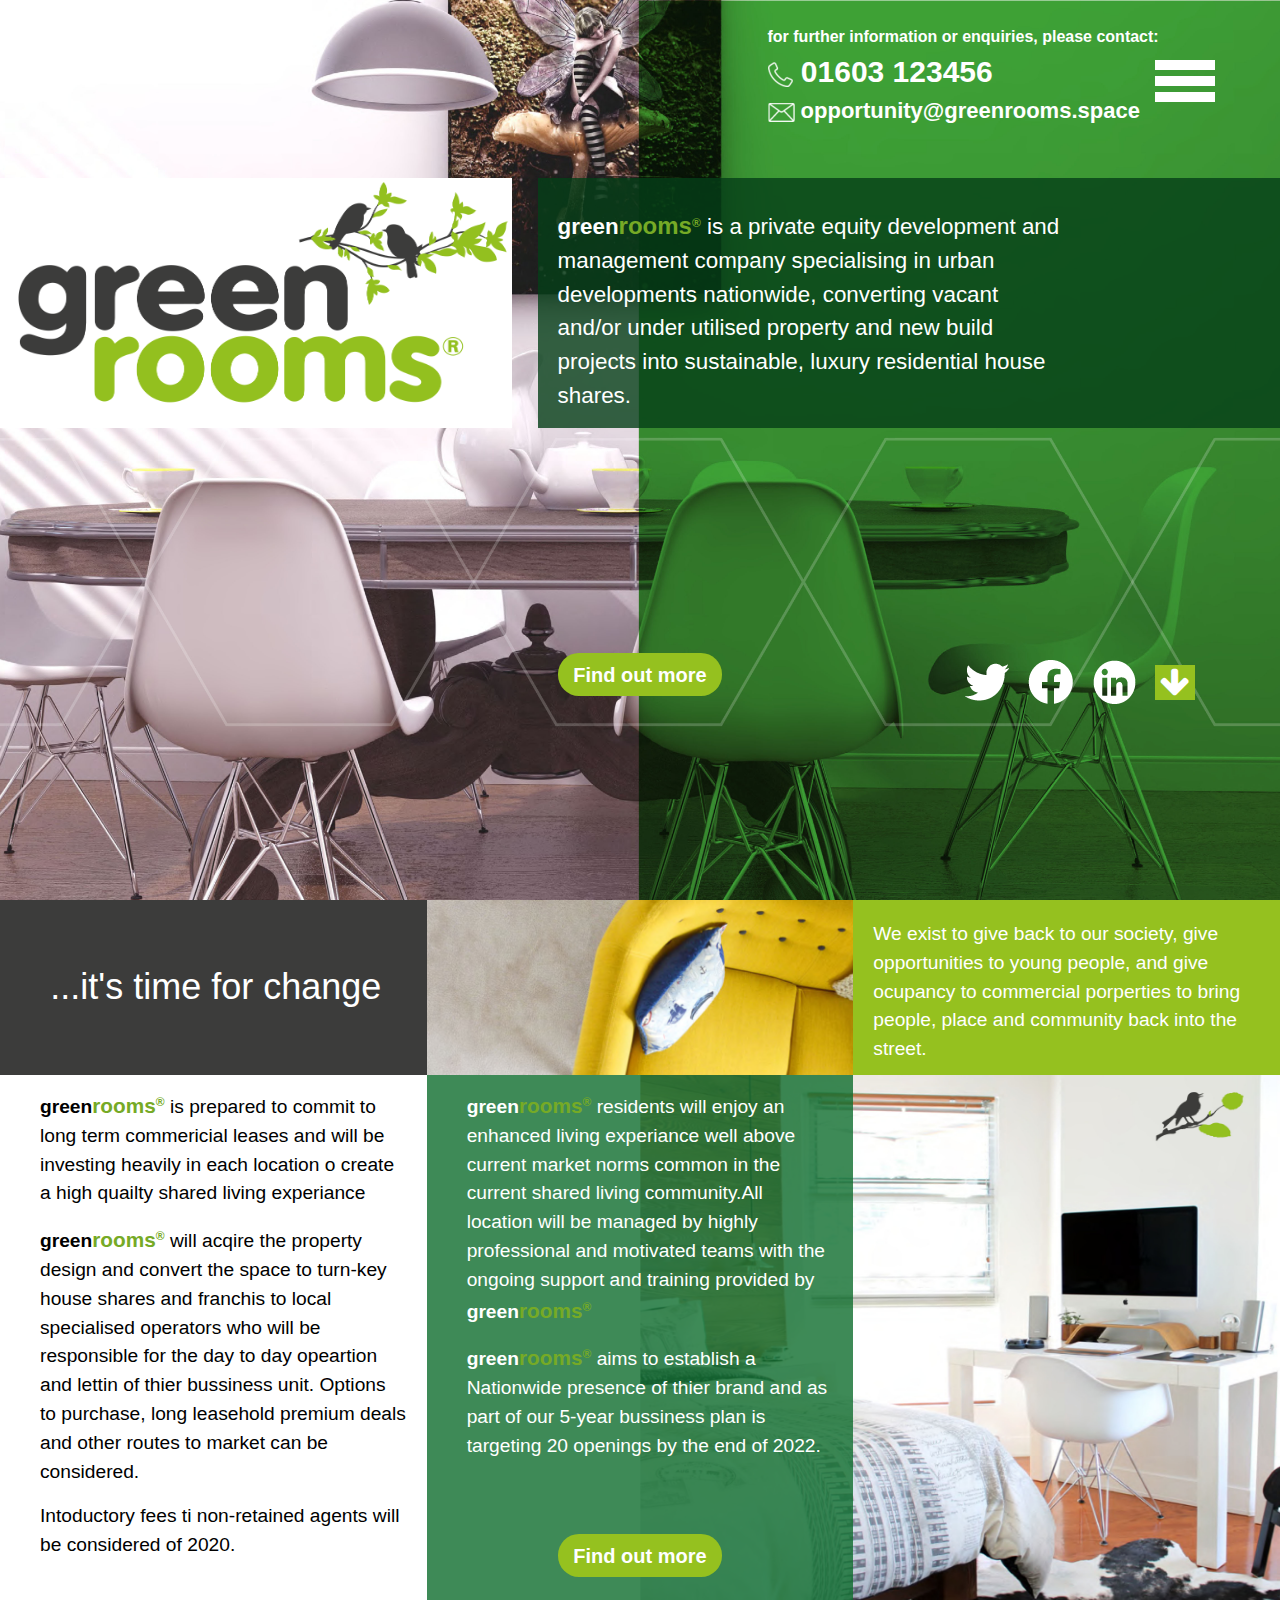
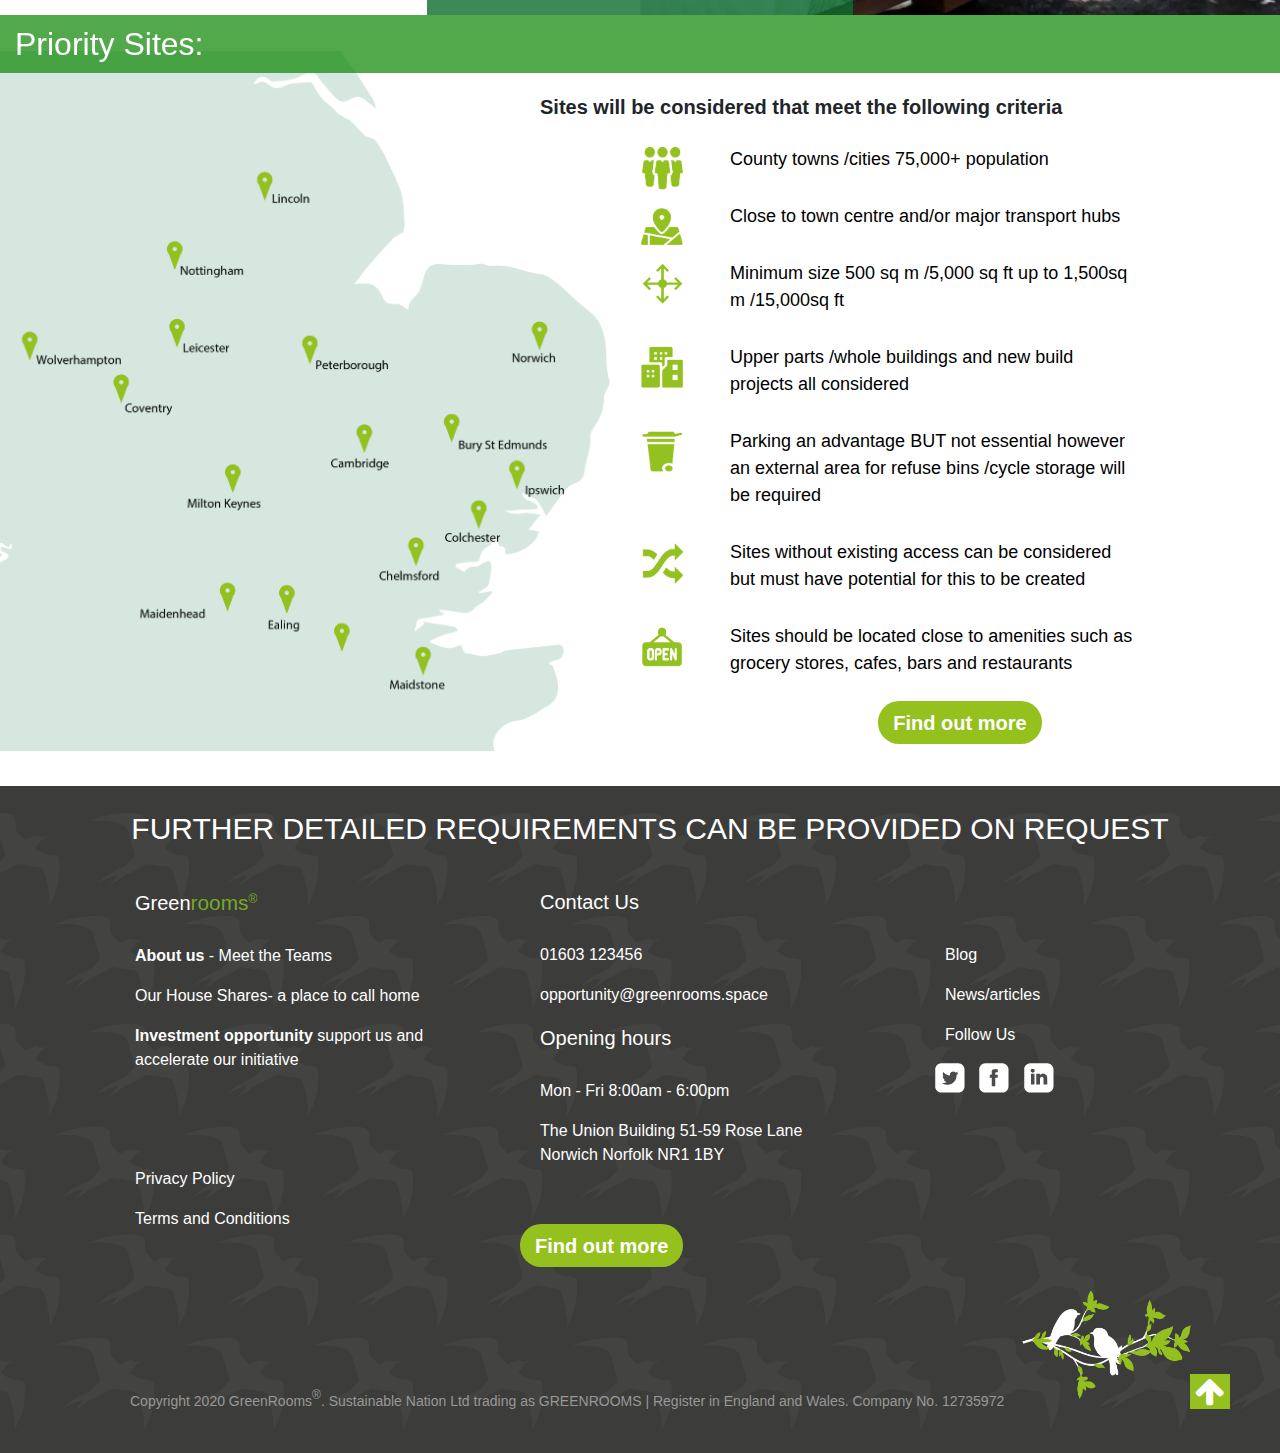
<file: index.html>
<!DOCTYPE html>
<html lang="en">

<head>
    <meta charset="UTF-8">
    <meta name="viewport" content="width=device-width, initial-scale=1.0">
    <meta http-equiv="X-UA-Compatible" content="ie=edge">
    <title>Green Rooms - Index</title>
    <link rel="stylesheet" href="./css/bootstrap.min.css">
    <link rel="stylesheet" href="https://cdnjs.cloudflare.com/ajax/libs/font-awesome/4.7.0/css/font-awesome.min.css">
    <link rel="stylesheet" href="./css/style.css">
</head>

<body>



    <div id="main">


        <div class="nav">
            <div class="nav__content">
                <ul class="nav__list">
                    <li class="nav__list-item"><a href="home.html">Home</a></li>
                    <li class="nav__list-item"><a href="about.html">About</a></li>
                    <li class="nav__list-item"><a href="#">Rooms</a></li>
                    <li class="nav__list-item"><a href="#">Investment opportunity</a></li>
                    <li class="nav__list-item"><a href="blog.html">Blog</a></li>
                    <li class="nav__list-item"><a href="contact.html">Contact</a></li>
                </ul>
            </div>
        </div>
        <div class="container">
            <div class="header">

                <div class="custom-row">
                    <div class="menu-icon">
                        <!-- <span class="menu-icon__line menu-icon__line-left"></span> -->
                        <span class="menu-icon__line"></span>
                        <span class="menu-icon__line"></span>
                        <span class="menu-icon__line"></span>
                        <!-- <span class="menu-icon__line menu-icon__line-right"></span> -->
                    </div>
                    <div class="col-xl-7 col-lg-6 col-md-5 col-sm-2"></div>
                    <div class="col-xl-5 col-lg-6 col-md-7 col-sm-10">
                        <p class="further-information">for further information or enquiries, please contact:</p>
                        <p class="phone-no"><img src="images/reciver.png" alt=""> 01603 123456</p>
                        <p class="email-address"><a href="contact.html"><img src="images/latter.png" alt="">
                                opportunity@greenrooms.space</a></p>
                    </div>
                </div>
            </div>
        </div>
        <div class="main-sec">
            <div class="custom-row-two">
                <div class="left-40">
                    <div class="logo-img">
                        <img src="images/logo.png" alt="">
                    </div>
                </div>
                <div class="right-60">
                    <div class="green-rooms-detail">
                        <p>
                            <b><span class="green">green</span><span class="rooms">rooms<span class="register-icon">®</span></b> is a private
                            equity development and management
                            company specialising in urban
                            developments
                            nationwide, converting vacant and/or under utilised property and new build projects into
                            sustainable,
                            luxury residential house shares.
                        </p>
                    </div>
                </div>
            </div>
        </div>
        <div class="container">
            <div class="bottom">
                <div class="row">
                    <div class="col-lg-4 col-md-12"></div>
                    <div class="col-lg-4 col-md-12">
                        <div class="text-center">
                            <a href="#" class="f-o-m">Find out more</a>
                        </div>
                    </div>
                    <div class="col-lg-4 col-md-12">
                        <div class="text-right-custom">
                            <div class="social-links">
                                <a href="#" class="sl-twitter">
                                    <img src="images/twitter.png" alt="">
                                </a>
                                <a href="#" class="sl-facebook">
                                    <img src="images/facebook.png" alt="">
                                </a>
                                <a href="#" class="fl-linkedin">
                                    <img src="images/linkedin.png" alt="">
                                </a>
                                <a href="#sec-main" class="arrow-down"><i class="fa fa-arrow-down fa-2x"
                                        style="color: white;"></i></a>
                            </div>
                        </div>
                    </div>
                </div>
            </div>
        </div>
    </div>
    <div id="sec-main">
        <div class="custom-row">
            <div class="col-sm-4">
                <div class="t-f-c text-center">
                    <p>...it's time for change</p>
                </div>
            </div>
            <div class="col-sm-4">
                <div class="sec-main-img">
                    <img src="images/sec-main.jpg" alt="">
                </div>
            </div>
            <div class="col-sm-4">
                <div class="sec-main-text">
                    <p class="we-exist">
                        We exist to give back to our society, give opportunities to young people, and give ocupancy to
                        commercial porperties to bring people, place and community back into the street.
                    </p>
                </div>
            </div>
        </div>
    </div>
    <div id="third-main">
        <div class="custom-row tm-ml">
            <div class="col-sm-4">
                <div class="third-sec-first">
                    <p class="tsf-text">
                        <b>green<span class="rooms">rooms<span class="register-icon">®</span></span></b></b> is prepared
                        to commit to long term commericial
                        leases and will be investing heavily in each location o create a high quailty shared living
                        experiance
                    </p>
                    <p class="tsf-text">
                        <b>green<span class="rooms">rooms<span class="register-icon">®</span></span></b> will acqire the
                        property design and convert the
                        space to turn-key house shares and franchis to local specialised operators who will be
                        responsible for the day to day opeartion and lettin of thier bussiness unit. Options to
                        purchase, long leasehold premium deals and other routes to market can be considered.
                    </p>
                    <p class="tsf-text">
                        Intoductory fees ti non-retained agents will be considered of 2020.
                    </p>
                </div>
            </div>
            <div class="col-sm-4">
                <div class="third-sec-middle text-center">
                    <p class="tsm-text">
                        <b>green<span class="rooms">rooms<span class="register-icon">®</span></span></b> residents will
                        enjoy an enhanced living experiance
                        well above
                        current market norms common in the current shared living community.All location will be managed
                        by highly professional and motivated teams with the ongoing support and training provided by
                        <b>green<span class="rooms">rooms<span class="register-icon">®</span></span></b>
                    </p>
                    <p class="tsm-text">
                        <b>green<span class="rooms">rooms<span class="register-icon">®</span></span></b> aims to
                        establish a Nationwide presence of thier
                        brand and as
                        part of our 5-year bussiness plan is targeting 20 openings by the end of 2022.
                    </p>
                    <div class="tm-button">
                        <a href="#" class="f-o-m">Find out more</a>
                    </div>
                </div>
            </div>
            <div class="col-sm-4"></div>
        </div>
    </div>
    <div id="forthth-main">
        <div class="custom-row">
            <div class="col-sm-12">
                <div class="fourth-main-title">
                    <h2>Priority Sites: </h2>
                </div>
            </div>
            <div class="col-sm-6">
                <div class="map-img">
                    <img src="images/map.png" alt="" srcset="">
                </div>
            </div>
            <div class="col-sm-6">
                <div class="fourth-main-text">
                    <h5>Sites will be considered that meet the following criteria</h5>
                    <img src="images/users.png">
                    <p class="fmt-p"> County towns /cities 75,000+ population</p>
                    <img src="images/user.png">
                    <p class="fmt-p">Close to town centre and/or major transport hubs</p>
                    <img src="images/direction.png">
                    <p>Minimum size 500 sq m /5,000 sq ft up to 1,500sq m /15,000sq ft</p>
                    <img src="images/house.png">
                    <p>Upper parts /whole buildings and new build projects all considered</p>
                    <img src="images/baskit.png">
                    <p>Parking an advantage BUT not essential however an external area for refuse bins /cycle storage
                        will be required</p>
                    <img src="images/arrow-right.png">
                    <p>Sites without existing access can be considered but must have potential for this to be created
                    </p>
                    <img src="images/open.png">
                    <p>Sites should be located close to amenities such as grocery stores, cafes, bars and restaurants
                    </p>
                </div>
                <div class="text-center mb-5">
                    <a href="#" class="f-o-m">Find out more</a>
                </div>
            </div>
        </div>
    </div>

    <footer id="gr-footer">
        <div class="container">
            <div class="footer-main">
                <div class="footer-title text-center">
                    <p>FURTHER DETAILED REQUIREMENTS CAN BE PROVIDED ON REQUEST</p>
                </div>
                <div class="custom-row">
                    <div class="col-lg-4 col-md-6 col-sm-12">
                        <div class="grf-first">
                            <p class="grf-sub-title">Green<span class="rooms">rooms<span
                                        class="register-icon">®</span></span></p>
                            <p><a href="#">About us</a> - Meet the Teams</p>
                            <p>Our House Shares- a place to call home</p>
                            <p><a href="#">Investment opportunity</a> support us and accelerate our initiative</p>
                            <p class="pp-mt">Privacy Policy</p>
                            <p>Terms and Conditions</p>
                        </div>
                    </div>
                    <div class="col-lg-4 col-md-6 col-sm-12">
                        <div class="grf-midle">
                            <p class="grf-sub-title">Contact Us</p>
                            <p>01603 123456</p>
                            <p>opportunity@greenrooms.space</p>
                            <p class="grf-sub-title">Opening hours</p>
                            <p>Mon - Fri 8:00am - 6:00pm</p>
                            <p>The Union Building 51-59 Rose Lane Norwich Norfolk NR1 1BY</p>
                            <div class="pt-5">
                                <a href="#" class="f-o-m">Find out more</a>
                            </div>
                        </div>
                    </div>
                    <div class="col-lg-4 col-md-6 col-sm-12">
                        <div class="foter-third">
                            <p class="grf-sub-title d-hide">Contact Us</p>
                            <p><a href="blog.html" class="fotr-link">Blog</a></p>
                            <p>News/articles</p>
                            <p>Follow Us</p>
                            <a href="#" class="footer-s-i"><img src="images/t2.png" alt=""></a>
                            <a href="#" class="footer-s-i"><img src="images/f2.png" alt=""></a>
                            <a href="#" class="footer-s-i"><img src="images/l2.png" alt=""></a>
                        </div>
                    </div>
                </div>
                <div class="footer-dec">
                    <p>
                        Copyright 2020 GreenRooms<span class="register-icon">®</span>. Sustainable Nation Ltd trading as
                        GREENROOMS | Register in England and
                        Wales. Company No. 12735972
                    </p>
                </div>
                <div class="arrow-up">
                    <a href="#main" class="arrow-down"><i class="fa fa-arrow-up fa-2x" style="color: white;"></i></a>
                </div>
            </div>
        </div>
    </footer>


    <script src="./js/bootstrap.bundle.min.js"></script>
    <script src="./js/jquery.js"></script>
    <script src="./js/bootstrap.min.js"></script>
    <script>
        console.clear();

        const app = (() => {
            let body;
            let menu;
            let menuItems;

            const init = () => {
                body = document.querySelector('body');
                menu = document.querySelector('.menu-icon');
                menuItems = document.querySelectorAll('.nav__list-item');

                applyListeners();
            }

            const applyListeners = () => {
                menu.addEventListener('click', () => toggleClass(body, 'nav-active'));
            }

            const toggleClass = (element, stringClass) => {
                if (element.classList.contains(stringClass))
                    element.classList.remove(stringClass);
                else
                    element.classList.add(stringClass);
            }

            init();
        })();
        // 
        $(document).ready(function () {
            // Add smooth scrolling to all links
            $(".arrow-down").on('click', function (event) {
                if (this.hash !== "") {
                    event.preventDefault();
                    var hash = this.hash;
                    $('html, body').animate({
                        scrollTop: $(hash).offset().top
                    }, 1000, function () {
                        window.location.hash = hash;
                    });
                }
            });
        });

    </script>
</body>

</html>
</file>
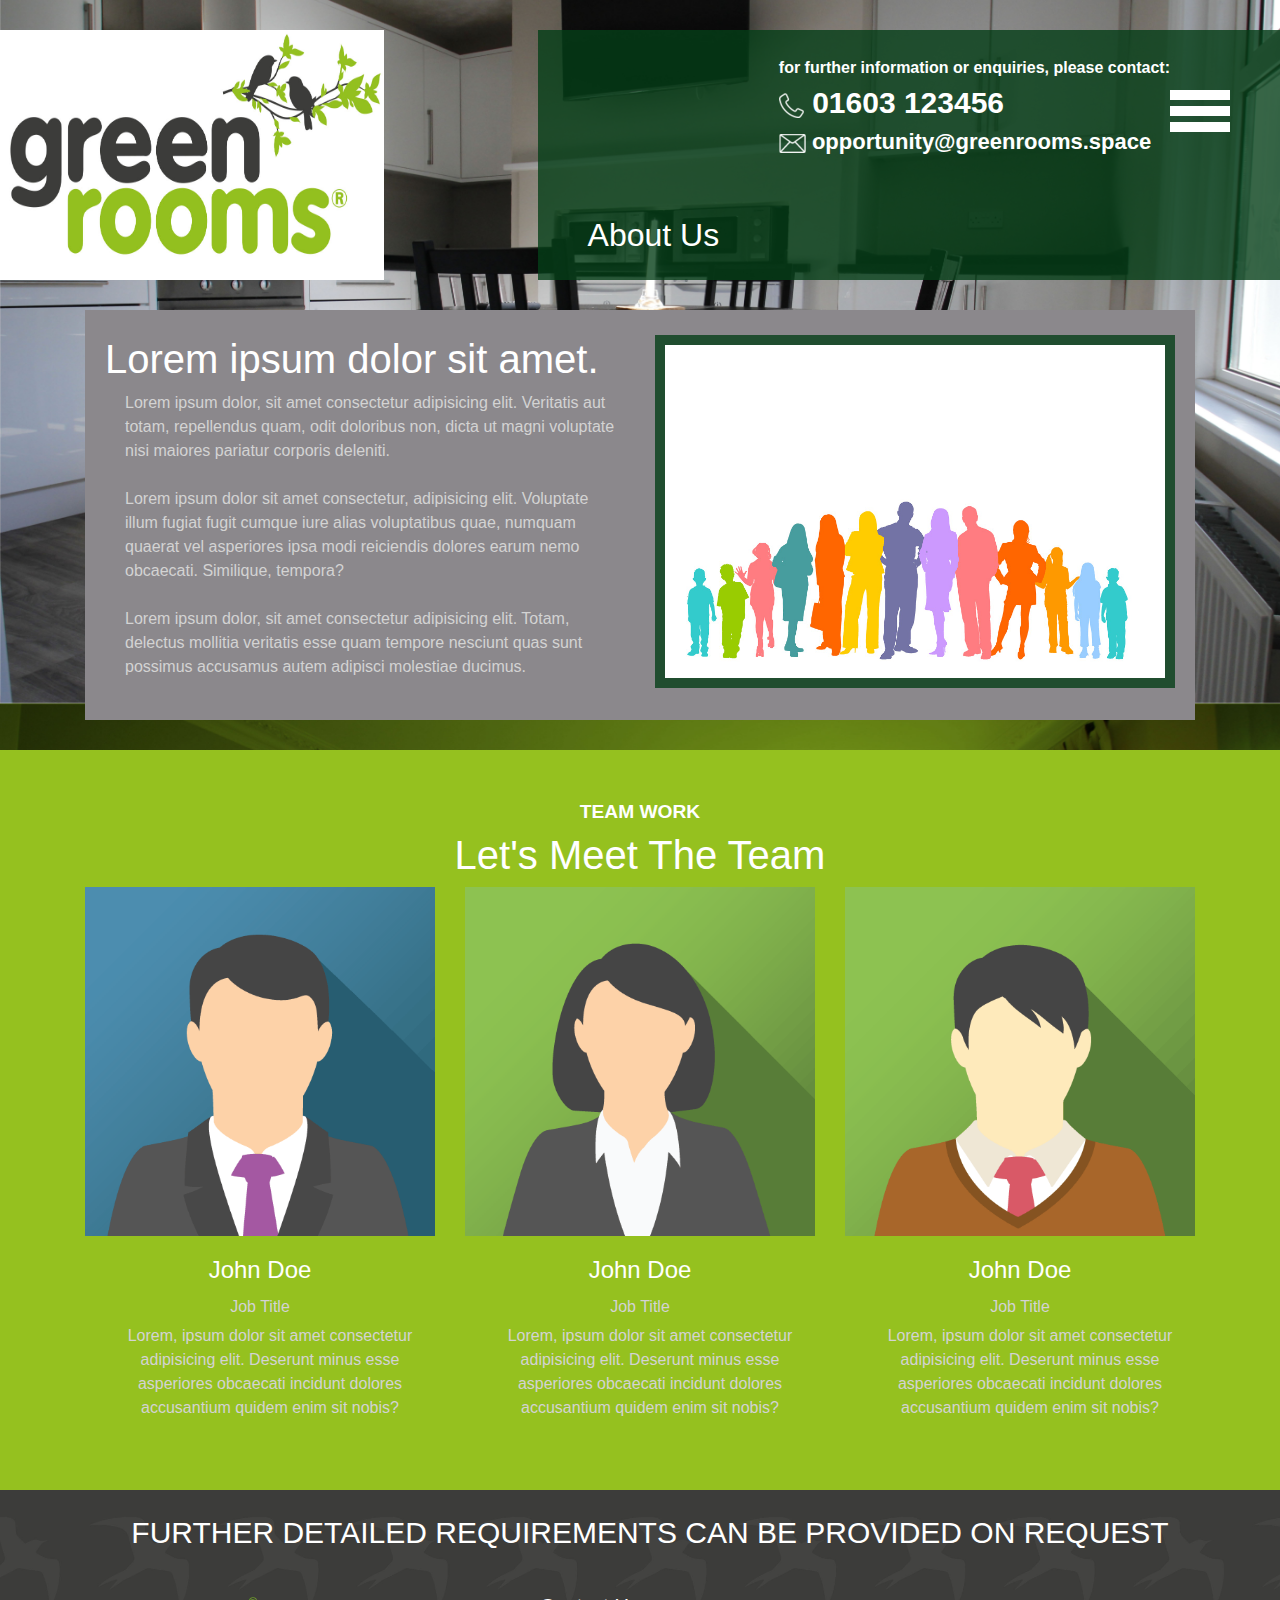
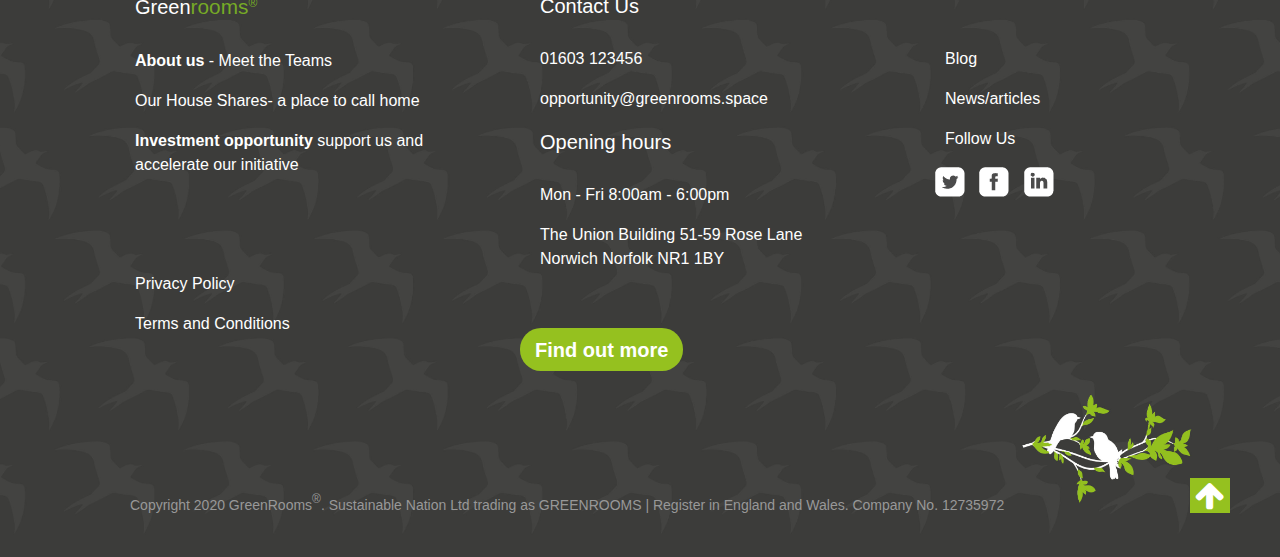
<file: about.html>
<!DOCTYPE html>
<html lang="en">

<head>
    <meta charset="UTF-8">
    <meta name="viewport" content="width=device-width, initial-scale=1.0">
    <meta http-equiv="X-UA-Compatible" content="ie=edge">
    <title>Green Rooms - About Us</title>
    <link rel="stylesheet" href="./css/bootstrap.min.css">
    <link rel="stylesheet" href="https://cdnjs.cloudflare.com/ajax/libs/font-awesome/4.7.0/css/font-awesome.min.css">
    <link rel="stylesheet" href="./css/style.css">
</head>

<body>


    <div class="nav">
        <div class="nav__content">
            <ul class="nav__list">
                <li class="nav__list-item"><a href="home.html">Home</a></li>
                <li class="nav__list-item"><a href="about.html">About</a></li>
                <li class="nav__list-item"><a href="#">Rooms</a></li>
                <li class="nav__list-item"><a href="#">Investment opportunity</a></li>
                <li class="nav__list-item"><a href="blog.html">Blog</a></li>
                <li class="nav__list-item"><a href="contact.html">Contact</a></li>
            </ul>
        </div>
    </div>


    <div id="main-for-blog">
        <div class="white-overlay">
            <div class="header">
                <div class="menu-icon">
                    <span class="menu-icon__line"></span>
                    <span class="menu-icon__line"></span>
                    <span class="menu-icon__line"></span>
                </div>
                <div class="blog-mt">
                    <div class="custom-row-two">
                        <div class="left-40-c">
                            <div class="nav-image">
                                <img src="images/logo.jpg" alt="">
                            </div>
                        </div>
                        <div class="right-60-c right-60-green">
                            <div class="green-background">
                                <div class="nav-information">
                                    <p class="further-information">for further information or enquiries, please contact:
                                    </p>
                                    <p class="phone-no"><img src="images/reciver.png" alt=""> 01603 123456</p>
                                    <p class="email-address"><a href="contact.html"><img src="images/latter.png" alt="">
                                            opportunity@greenrooms.space</a></p>
                                </div>
                                <div class="blog-title">
                                    <h2>About Us</h2>
                                </div>
                            </div>
                        </div>
                    </div>
                </div>
            </div>
        </div>
        <div class="blog-second">
            <div class="container">
                <div class="bs-background">
                    <div class="row">
                        <div class="col-lg-6 col-sm-12">
                            <h1 class="au-title">Lorem ipsum dolor sit amet.</h1>
                            <p class="au-text">Lorem ipsum dolor, sit amet consectetur adipisicing elit. Veritatis aut totam,
                                repellendus
                                quam, odit doloribus non, dicta ut magni voluptate nisi maiores pariatur corporis
                                deleniti.
                                <br><br>
                                Lorem ipsum dolor sit amet consectetur, adipisicing elit. Voluptate illum fugiat fugit
                                cumque iure alias voluptatibus quae, numquam quaerat vel asperiores ipsa modi reiciendis
                                dolores earum nemo obcaecati. Similique, tempora?
                                <br><br>
                                Lorem ipsum dolor, sit amet consectetur adipisicing elit. Totam, delectus mollitia
                                veritatis esse quam tempore nesciunt quas sunt possimus accusamus autem adipisci
                                molestiae ducimus.
                            </p>
                        </div>
                        <div class="col-lg-6 col-sm-12">
                            <div class="au-image">
                                <img src="images/about.jpg" alt="">
                            </div>
                        </div>
                    </div>
                </div>
            </div>
        </div>
        <div class="about-team text-center">
            <div class="container">
                <h6 class="team-work">Team Work</h6>
                <h1>Let's Meet The Team</h1>
                <div class="row">
                    <div class="col-lg-4 col-md-6 col-sm-12">
                        <div class="card">
                            <img class="card-img-top" src="images/img_avatar.png" alt="Card image">
                            <div class="card-body text-center">
                                <h4 class="card-title">John Doe</h4>
                                <h6 class="job-title">Job Title</h6>
                                <p class="card-text">
                                    Lorem, ipsum dolor sit amet consectetur adipisicing elit. Deserunt
                                    minus esse asperiores obcaecati incidunt dolores accusantium quidem enim sit nobis?
                                </p>
                            </div>
                        </div>
                    </div>
                    <div class="col-lg-4 col-md-6 col-sm-12">
                        <div class="card">
                            <img class="card-img-top" src="images/img_avatar2.png" alt="Card image">
                            <div class="card-body">
                                <h4 class="card-title">John Doe</h4>
                                <h6 class="job-title">Job Title</h6>
                                <p class="card-text">
                                    Lorem, ipsum dolor sit amet consectetur adipisicing elit. Deserunt
                                    minus esse asperiores obcaecati incidunt dolores accusantium quidem enim sit nobis?
                                </p>
                            </div>
                        </div>
                    </div>
                    <div class="col-lg-4 col-md-6 col-sm-12">
                        <div class="card">
                            <img class="card-img-top" src="images/img_avatar3.png" alt="Card image">
                            <div class="card-body text-center">
                                <h4 class="card-title">John Doe</h4>
                                <h6 class="job-title">Job Title</h6>
                                <p class="card-text">
                                    Lorem, ipsum dolor sit amet consectetur adipisicing elit. Deserunt
                                    minus esse asperiores obcaecati incidunt dolores accusantium quidem enim sit nobis?
                                </p>
                            </div>
                        </div>
                    </div>
                </div>
            </div>
        </div>
    </div>


    <footer id="gr-footer">
        <div class="container">
            <div class="footer-main">
                <div class="footer-title text-center">
                    <p>FURTHER DETAILED REQUIREMENTS CAN BE PROVIDED ON REQUEST</p>
                </div>
                <div class="custom-row">
                    <div class="col-lg-4 col-md-6 col-sm-12">
                        <div class="grf-first">
                            <p class="grf-sub-title">Green<span class="rooms">rooms<span
                                        class="register-icon">®</span></span></p>
                            <p><a href="#">About us</a> - Meet the Teams</p>
                            <p>Our House Shares- a place to call home</p>
                            <p><a href="#">Investment opportunity</a> support us and accelerate our initiative</p>
                            <p class="pp-mt">Privacy Policy</p>
                            <p>Terms and Conditions</p>
                        </div>
                    </div>
                    <div class="col-lg-4 col-md-6 col-sm-12">
                        <div class="grf-midle">
                            <p class="grf-sub-title">Contact Us</p>
                            <p>01603 123456</p>
                            <p>opportunity@greenrooms.space</p>
                            <p class="grf-sub-title">Opening hours</p>
                            <p>Mon - Fri 8:00am - 6:00pm</p>
                            <p>The Union Building 51-59 Rose Lane Norwich Norfolk NR1 1BY</p>
                            <div class="pt-5">
                                <a href="#" class="f-o-m">Find out more</a>
                            </div>
                        </div>
                    </div>
                    <div class="col-lg-4 col-md-6 col-sm-12">
                        <div class="foter-third">
                            <p class="grf-sub-title d-hide">Contact Us</p>
                            <p><a href="blog.html" class="fotr-link">Blog</a></p>
                            <p>News/articles</p>
                            <p>Follow Us</p>
                            <a href="#" class="footer-s-i"><img src="images/t2.png" alt=""></a>
                            <a href="#" class="footer-s-i"><img src="images/f2.png" alt=""></a>
                            <a href="#" class="footer-s-i"><img src="images/l2.png" alt=""></a>
                        </div>
                    </div>
                </div>
                <div class="footer-dec">
                    <p>
                        Copyright 2020 GreenRooms<span class="register-icon">®</span>. Sustainable Nation Ltd trading as
                        GREENROOMS | Register in England and
                        Wales. Company No. 12735972
                    </p>
                </div>
                <div class="arrow-up">
                    <a href="#main" class="arrow-down"><i class="fa fa-arrow-up fa-2x" style="color: white;"></i></a>
                </div>
            </div>
        </div>
    </footer>


    <script src="./js/bootstrap.bundle.min.js"></script>
    <script src="./js/jquery.js"></script>
    <script src="./js/bootstrap.min.js"></script>
    <script>
        console.clear();

        const app = (() => {
            let body;
            let menu;
            let menuItems;

            const init = () => {
                body = document.querySelector('body');
                menu = document.querySelector('.menu-icon');
                menuItems = document.querySelectorAll('.nav__list-item');

                applyListeners();
            }

            const applyListeners = () => {
                menu.addEventListener('click', () => toggleClass(body, 'nav-active'));
            }

            const toggleClass = (element, stringClass) => {
                if (element.classList.contains(stringClass))
                    element.classList.remove(stringClass);
                else
                    element.classList.add(stringClass);
            }

            init();
        })();
        // 
        var btn = $('.arrow-up');

        $(window).scroll(function () {
            if ($(window).scrollTop() > 500) {
                btn.addClass('show');
            } else {
                btn.removeClass('show');
            }
        });

        btn.on('click', function (e) {
            e.preventDefault();
            $('html, body').animate({ scrollTop: 0 }, '300');
        });

        // 
        function myFunction() {
            var x = document.getElementById("mySpan");
            if (x.style.display === "block") {
                x.style.display = "none";
            } else {
                x.style.display = "block";
            }
        }

    </script>
</body>

</html>
</file>
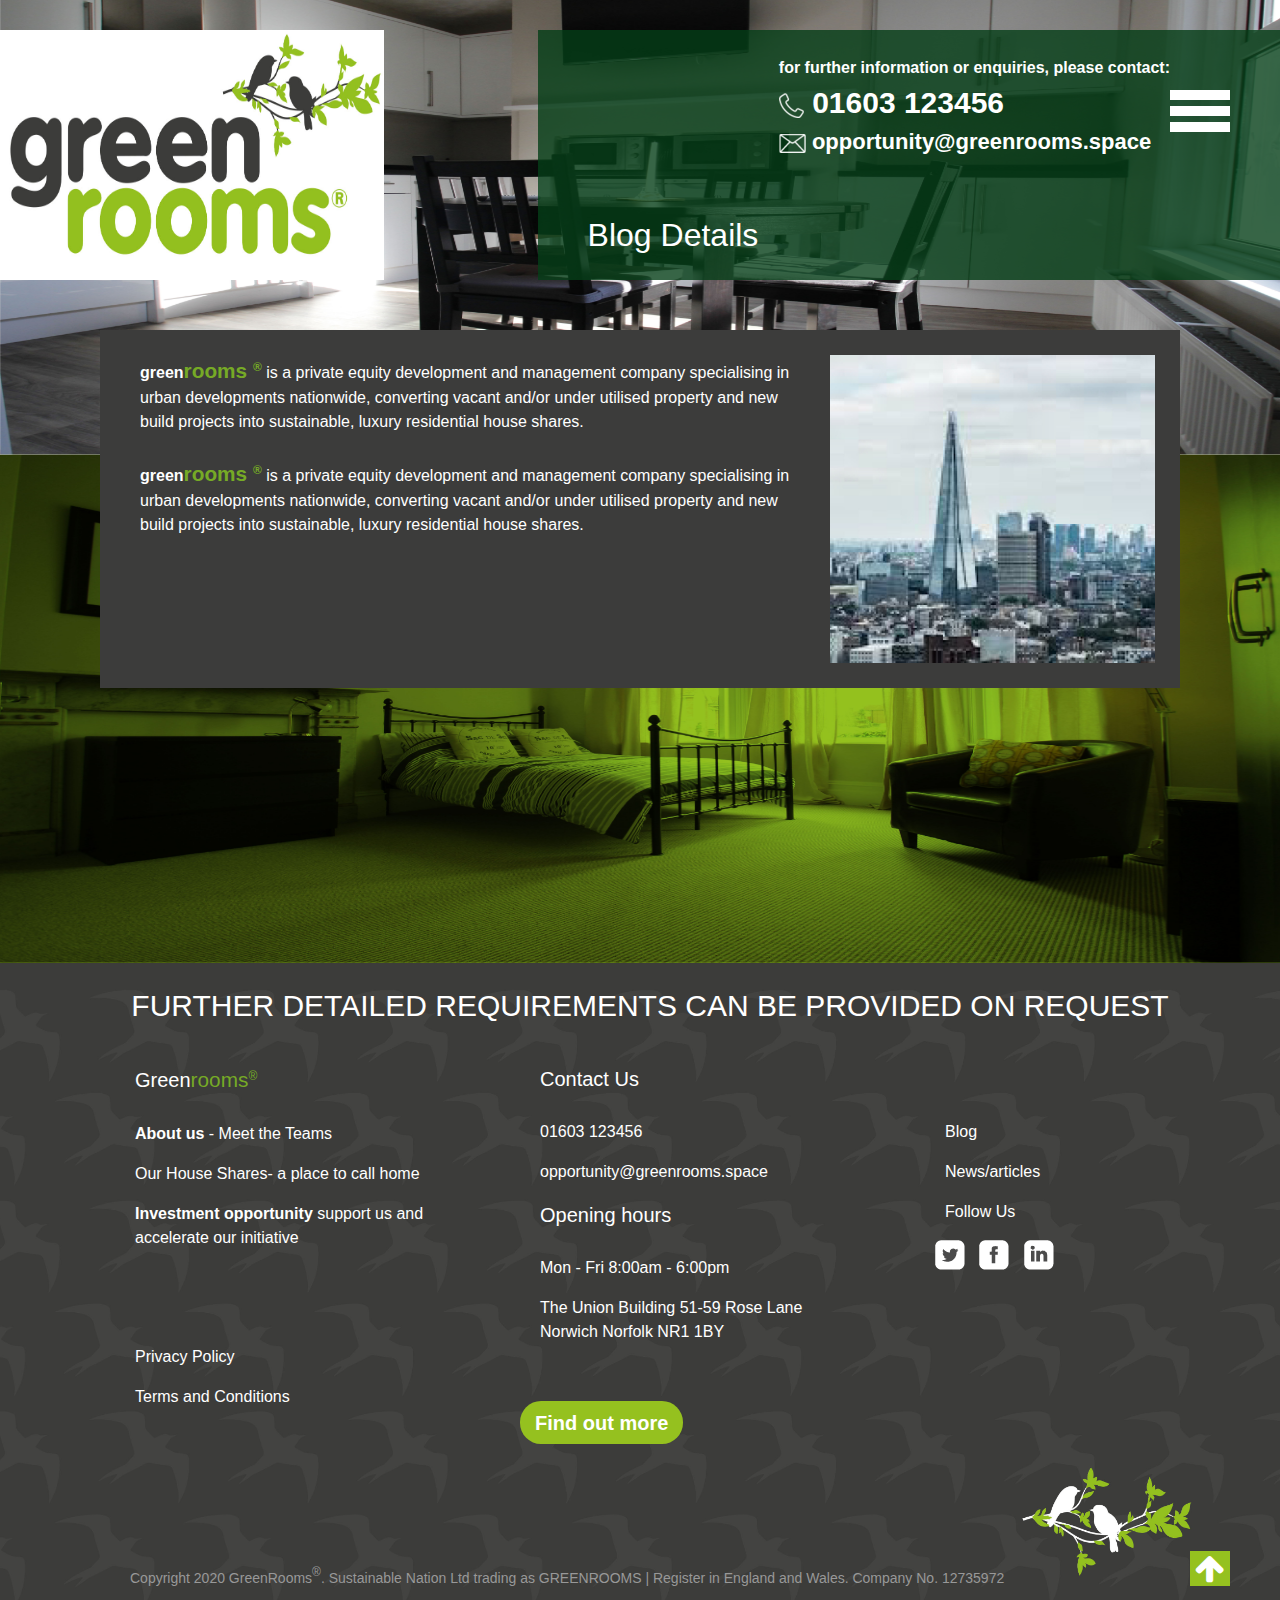
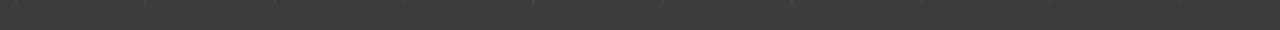
<file: blog-detail.html>
<!DOCTYPE html>
<html lang="en">

<head>
    <meta charset="UTF-8">
    <meta name="viewport" content="width=device-width, initial-scale=1.0">
    <meta http-equiv="X-UA-Compatible" content="ie=edge">
    <title>Green Rooms - Blog Details</title>
    <link rel="stylesheet" href="./css/bootstrap.min.css">
    <link rel="stylesheet" href="https://cdnjs.cloudflare.com/ajax/libs/font-awesome/4.7.0/css/font-awesome.min.css">
    <link rel="stylesheet" href="./css/style.css">
</head>

<body>


    <div class="nav">
        <div class="nav__content">
            <ul class="nav__list">
                <li class="nav__list-item"><a href="home.html">Home</a></li>
                <li class="nav__list-item"><a href="about.html">About</a></li>
                <li class="nav__list-item"><a href="#">Rooms</a></li>
                <li class="nav__list-item"><a href="#">Investment opportunity</a></li>
                <li class="nav__list-item"><a href="blog.html">Blog</a></li>
                <li class="nav__list-item"><a href="contact.html">Contact</a></li>
            </ul>
        </div>
    </div>


    <div id="main-for-blog">
        <div class="white-overlay">
            <div class="header">
                <div class="menu-icon">
                    <span class="menu-icon__line"></span>
                    <span class="menu-icon__line"></span>
                    <span class="menu-icon__line"></span>
                </div>
                <div class="blog-mt">
                    <div class="custom-row-two">
                        <div class="left-40-c">
                            <div class="nav-image">
                                <img src="images/logo.jpg" alt="">
                            </div>
                        </div>
                        <div class="right-60-c right-60-green">
                            <div class="green-background">
                                <div class="nav-information">
                                    <p class="further-information">for further information or enquiries, please contact:
                                    </p>
                                    <p class="phone-no"><img src="images/reciver.png" alt=""> 01603 123456</p>
                                    <p class="email-address"><a href="contact.html"><img src="images/latter.png" alt="">
                                            opportunity@greenrooms.space</a></p>
                                </div>
                                <div class="blog-title">
                                    <h2>Blog Details</h2>
                                </div>
                            </div>
                        </div>
                    </div>
                </div>
            </div>
            <div class="container">

                <div class="blog-posts">
                    <div class="col-sm-12">
                        <div class="bdp-background">
                            <div class="row">
                                <div class="col-sm-8">
                                    <p>
                                        <b>green<span class="rooms">rooms
                                                <span class="register-icon">®</span></b> is a private
                                        equity development and management company specialising in urban developments
                                        nationwide,
                                        converting vacant and/or under utilised property and new build projects into
                                        sustainable, luxury residential house shares.
                                        <br><br>
                                        <b>green<span class="rooms">rooms
                                                <span class="register-icon">®</span></b> is a private
                                        equity development and management company specialising in urban developments
                                        nationwide,
                                        converting vacant and/or under utilised property and new build projects into
                                        sustainable, luxury residential house shares.
                                    </p>
                                </div>
                                <div class="col-sm-4">
                                    <div class="blog-dp-image">
                                        <img src="images/image-2.jpg" alt="">
                                    </div>
                                </div>
                            </div>
                        </div>
                    </div>
                </div>
            </div>
        </div>
    </div>


    <footer id="gr-footer">
        <div class="container">
            <div class="footer-main">
                <div class="footer-title text-center">
                    <p>FURTHER DETAILED REQUIREMENTS CAN BE PROVIDED ON REQUEST</p>
                </div>
                <div class="custom-row">
                    <div class="col-lg-4 col-md-6 col-sm-12">
                        <div class="grf-first">
                            <p class="grf-sub-title">Green<span class="rooms">rooms<span
                                        class="register-icon">®</span></span></p>
                            <p><a href="#">About us</a> - Meet the Teams</p>
                            <p>Our House Shares- a place to call home</p>
                            <p><a href="#">Investment opportunity</a> support us and accelerate our initiative</p>
                            <p class="pp-mt">Privacy Policy</p>
                            <p>Terms and Conditions</p>
                        </div>
                    </div>
                    <div class="col-lg-4 col-md-6 col-sm-12">
                        <div class="grf-midle">
                            <p class="grf-sub-title">Contact Us</p>
                            <p>01603 123456</p>
                            <p>opportunity@greenrooms.space</p>
                            <p class="grf-sub-title">Opening hours</p>
                            <p>Mon - Fri 8:00am - 6:00pm</p>
                            <p>The Union Building 51-59 Rose Lane Norwich Norfolk NR1 1BY</p>
                            <div class="pt-5">
                                <a href="#" class="f-o-m">Find out more</a>
                            </div>
                        </div>
                    </div>
                    <div class="col-lg-4 col-md-6 col-sm-12">
                        <div class="foter-third">
                            <p class="grf-sub-title d-hide">Contact Us</p>
                            <p><a href="blog.html" class="fotr-link">Blog</a></p>
                            <p>News/articles</p>
                            <p>Follow Us</p>
                            <a href="#" class="footer-s-i"><img src="images/t2.png" alt=""></a>
                            <a href="#" class="footer-s-i"><img src="images/f2.png" alt=""></a>
                            <a href="#" class="footer-s-i"><img src="images/l2.png" alt=""></a>
                        </div>
                    </div>
                </div>
                <div class="footer-dec">
                    <p>
                        Copyright 2020 GreenRooms<span class="register-icon">®</span>. Sustainable Nation Ltd trading as
                        GREENROOMS | Register in England and
                        Wales. Company No. 12735972
                    </p>
                </div>
                <div class="arrow-up">
                    <a href="#main" class="arrow-down"><i class="fa fa-arrow-up fa-2x" style="color: white;"></i></a>
                </div>
            </div>
        </div>
    </footer>


    <script src="./js/bootstrap.bundle.min.js"></script>
    <script src="./js/jquery.js"></script>
    <script src="./js/bootstrap.min.js"></script>
    <script>
        console.clear();

        const app = (() => {
            let body;
            let menu;
            let menuItems;

            const init = () => {
                body = document.querySelector('body');
                menu = document.querySelector('.menu-icon');
                menuItems = document.querySelectorAll('.nav__list-item');

                applyListeners();
            }

            const applyListeners = () => {
                menu.addEventListener('click', () => toggleClass(body, 'nav-active'));
            }

            const toggleClass = (element, stringClass) => {
                if (element.classList.contains(stringClass))
                    element.classList.remove(stringClass);
                else
                    element.classList.add(stringClass);
            }

            init();
        })();
        // 
        var btn = $('.arrow-up');

        $(window).scroll(function () {
            if ($(window).scrollTop() > 500) {
                btn.addClass('show');
            } else {
                btn.removeClass('show');
            }
        });

        btn.on('click', function (e) {
            e.preventDefault();
            $('html, body').animate({ scrollTop: 0 }, '300');
        });
    </script>
</body>

</html>
</file>
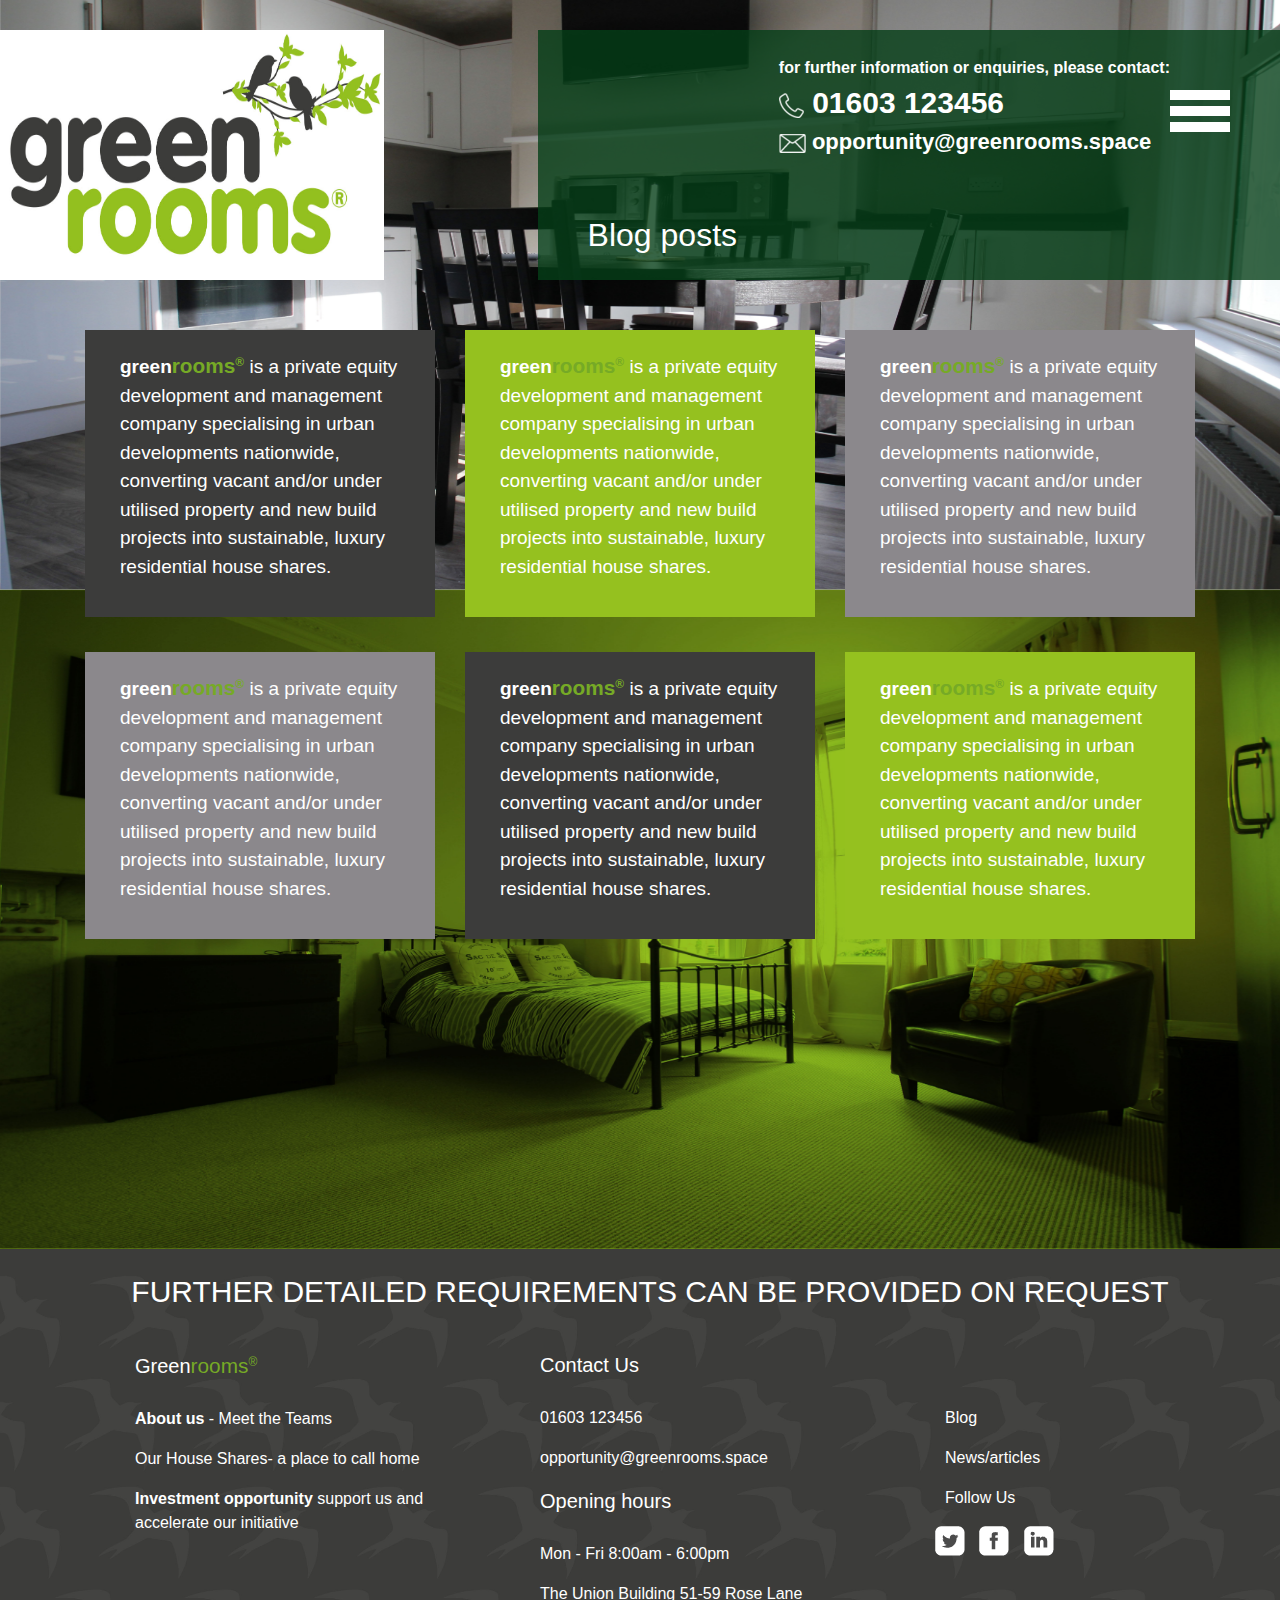
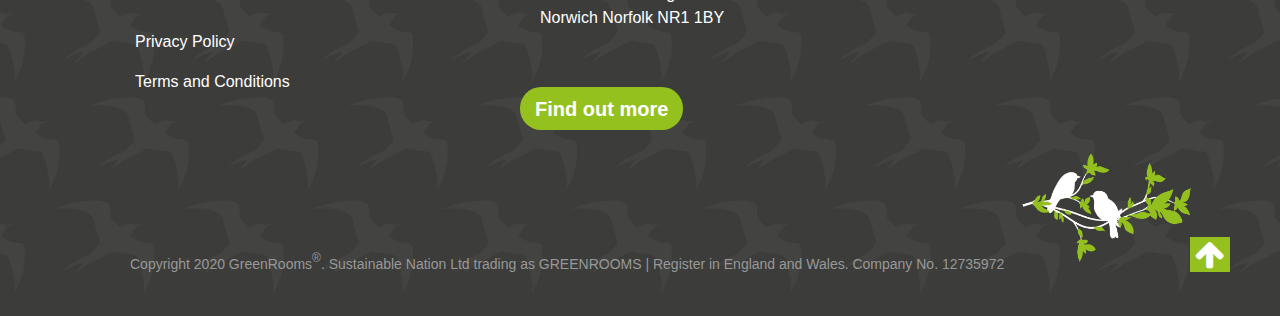
<file: blog.html>
<!DOCTYPE html>
<html lang="en">

<head>
    <meta charset="UTF-8">
    <meta name="viewport" content="width=device-width, initial-scale=1.0">
    <meta http-equiv="X-UA-Compatible" content="ie=edge">
    <title>Green Rooms - Blog</title>
    <link rel="stylesheet" href="./css/bootstrap.min.css">
    <link rel="stylesheet" href="https://cdnjs.cloudflare.com/ajax/libs/font-awesome/4.7.0/css/font-awesome.min.css">
    <link rel="stylesheet" href="./css/style.css">
</head>

<body>


    <div class="nav">
        <div class="nav__content">
            <ul class="nav__list">
                <li class="nav__list-item"><a href="home.html">Home</a></li>
                <li class="nav__list-item"><a href="about.html">About</a></li>
                <li class="nav__list-item"><a href="#">Rooms</a></li>
                <li class="nav__list-item"><a href="#">Investment opportunity</a></li>
                <li class="nav__list-item"><a href="blog.html">Blog</a></li>
                <li class="nav__list-item"><a href="contact.html">Contact</a></li>
            </ul>
        </div>
    </div>


    <div id="main-for-blog">
        <div class="white-overlay">
            <div class="header">
                <div class="menu-icon">
                    <span class="menu-icon__line"></span>
                    <span class="menu-icon__line"></span>
                    <span class="menu-icon__line"></span>
                </div>
                <div class="blog-mt">
                    <div class="custom-row-two">
                        <div class="left-40-c">
                            <div class="nav-image">
                                <img src="images/logo.jpg" alt="">
                            </div>
                        </div>
                        <div class="right-60-c right-60-green">
                            <div class="green-background">
                                <div class="nav-information">
                                    <p class="further-information">for further information or enquiries, please contact:
                                    </p>
                                    <p class="phone-no"><img src="images/reciver.png" alt=""> 01603 123456</p>
                                    <p class="email-address"><a href="contact.html"><img src="images/latter.png" alt="">
                                            opportunity@greenrooms.space</a></p>
                                </div>
                                <div class="blog-title">
                                    <h2>Blog posts</h2>
                                </div>
                            </div>
                        </div>
                    </div>
                </div>
            </div>
            <div class="container">

                <div class="blog-posts">
                    <div class="row">
                        <div class="col-lg-4 col-md-6 col-sm-12">
                            <div class="blog-posts-div dark-background">
                                <p><b>green<span class="rooms">rooms<span class="register-icon">®</span></b> is a
                                    private
                                    equity development and management company specialising in urban developments
                                    nationwide,
                                    converting vacant and/or under utilised property and new build projects into
                                    sustainable, luxury residential house shares.
                                </p>
                                <div class="overlay">
                                    <div class="ol-heading">Landlords feeling the pain - time for a diﬀerent approach?</div>
                                    <div class="ol-button text-center">
                                        <a href="blog-detail.html" class="f-o-m">Read more</a>
                                    </div>
                                  </div>
                            </div>
                        </div>
                        <div class="col-lg-4 col-md-6 col-sm-12">
                            <div class="blog-posts-div lightgreen-background">
                                <p><b>green<span class="rooms">rooms<span class="register-icon">®</span></b> is a
                                    private
                                    equity development and management company specialising in urban developments
                                    nationwide,
                                    converting vacant and/or under utilised property and new build projects into
                                    sustainable, luxury residential house shares. 
                                </p>
                                <div class="overlay">
                                    <div class="ol-heading">Landlords feeling the pain - time for a diﬀerent approach?</div>
                                    <div class="ol-button text-center">
                                        <a href="blog-detail.html" class="f-o-m">Read more</a>
                                    </div>
                                  </div>
                            </div>
                        </div>
                        <div class="col-lg-4 col-md-6 col-sm-12">
                            <div class="blog-posts-div light-background">
                                <p><b>green<span class="rooms">rooms<span class="register-icon">®</span></b> is a
                                    private
                                    equity development and management company specialising in urban developments
                                    nationwide,
                                    converting vacant and/or under utilised property and new build projects into
                                    sustainable, luxury residential house shares.
                                </p>
                                <div class="overlay">
                                    <div class="ol-heading">Landlords feeling the pain - time for a diﬀerent approach?</div>
                                    <div class="ol-button text-center">
                                        <a href="blog-detail.html" class="f-o-m">Read more</a>
                                    </div>
                                  </div>
                            </div>
                        </div>
                        <div class="col-lg-4 col-md-6 col-sm-12">
                            <div class="blog-posts-div light-background">
                                <p><b>green<span class="rooms">rooms<span class="register-icon">®</span></b> is a
                                    private
                                    equity development and management company specialising in urban developments
                                    nationwide,
                                    converting vacant and/or under utilised property and new build projects into
                                    sustainable, luxury residential house shares.
                                </p>
                                <div class="overlay">
                                    <div class="ol-heading">Landlords feeling the pain - time for a diﬀerent approach?</div>
                                    <div class="ol-button text-center">
                                        <a href="blog-detail.html" class="f-o-m">Read more</a>
                                    </div>
                                  </div>
                            </div>
                        </div>
                        <div class="col-lg-4 col-md-6 col-sm-12">
                            <div class="blog-posts-div dark-background">
                                <p><b>green<span class="rooms">rooms<span class="register-icon">®</span></b> is a
                                    private
                                    equity development and management company specialising in urban developments
                                    nationwide,
                                    converting vacant and/or under utilised property and new build projects into
                                    sustainable, luxury residential house shares. 
                                </p>
                                <div class="overlay">
                                    <div class="ol-heading">Landlords feeling the pain - time for a diﬀerent approach?</div>
                                    <div class="ol-button text-center">
                                        <a href="blog-detail.html" class="f-o-m">Read more</a>
                                    </div>
                                  </div>
                            </div>
                        </div>

                        <div class="col-lg-4 col-md-6 col-sm-12">
                            <div class="blog-posts-div lightgreen-background">
                                <p><b>green<span class="rooms">rooms<span class="register-icon">®</span></b> is a
                                    private
                                    equity development and management company specialising in urban developments
                                    nationwide,
                                    converting vacant and/or under utilised property and new build projects into
                                    sustainable, luxury residential house shares. 
                                </p>
                                <div class="overlay">
                                    <div class="ol-heading">Landlords feeling the pain - time for a diﬀerent approach?</div>
                                    <div class="ol-button text-center">
                                        <a href="blog-detail.html" class="f-o-m">Read more</a>
                                    </div>
                                  </div>
                            </div>
                        </div>
                    </div>
                </div>
            </div>
        </div>
    </div>


    <footer id="gr-footer">
        <div class="container">
            <div class="footer-main">
                <div class="footer-title text-center">
                    <p>FURTHER DETAILED REQUIREMENTS CAN BE PROVIDED ON REQUEST</p>
                </div>
                <div class="custom-row">
                    <div class="col-lg-4 col-md-6 col-sm-12">
                        <div class="grf-first">
                            <p class="grf-sub-title">Green<span class="rooms">rooms<span
                                        class="register-icon">®</span></span></p>
                            <p><a href="#">About us</a> - Meet the Teams</p>
                            <p>Our House Shares- a place to call home</p>
                            <p><a href="#">Investment opportunity</a> support us and accelerate our initiative</p>
                            <p class="pp-mt">Privacy Policy</p>
                            <p>Terms and Conditions</p>
                        </div>
                    </div>
                    <div class="col-lg-4 col-md-6 col-sm-12">
                        <div class="grf-midle">
                            <p class="grf-sub-title">Contact Us</p>
                            <p>01603 123456</p>
                            <p>opportunity@greenrooms.space</p>
                            <p class="grf-sub-title">Opening hours</p>
                            <p>Mon - Fri 8:00am - 6:00pm</p>
                            <p>The Union Building 51-59 Rose Lane Norwich Norfolk NR1 1BY</p>
                            <div class="pt-5">
                                <a href="#" class="f-o-m">Find out more</a>
                            </div>
                        </div>
                    </div>
                    <div class="col-lg-4 col-md-6 col-sm-12">
                        <div class="foter-third">
                            <p class="grf-sub-title d-hide">Contact Us</p>
                            <p><a href="blog.html" class="fotr-link">Blog</a></p>
                            <p>News/articles</p>
                            <p>Follow Us</p>
                            <a href="#" class="footer-s-i"><img src="images/t2.png" alt=""></a>
                            <a href="#" class="footer-s-i"><img src="images/f2.png" alt=""></a>
                            <a href="#" class="footer-s-i"><img src="images/l2.png" alt=""></a>
                        </div>
                    </div>
                </div>
                <div class="footer-dec">
                    <p>
                        Copyright 2020 GreenRooms<span class="register-icon">®</span>. Sustainable Nation Ltd trading as
                        GREENROOMS | Register in England and
                        Wales. Company No. 12735972
                    </p>
                </div>
                <div class="arrow-up">
                    <a href="#main" class="arrow-down"><i class="fa fa-arrow-up fa-2x" style="color: white;"></i></a>
                </div>
            </div>
        </div>
    </footer>


    <script src="./js/bootstrap.bundle.min.js"></script>
    <script src="./js/jquery.js"></script>
    <script src="./js/bootstrap.min.js"></script>
    <script>
        console.clear();

        const app = (() => {
            let body;
            let menu;
            let menuItems;

            const init = () => {
                body = document.querySelector('body');
                menu = document.querySelector('.menu-icon');
                menuItems = document.querySelectorAll('.nav__list-item');

                applyListeners();
            }

            const applyListeners = () => {
                menu.addEventListener('click', () => toggleClass(body, 'nav-active'));
            }

            const toggleClass = (element, stringClass) => {
                if (element.classList.contains(stringClass))
                    element.classList.remove(stringClass);
                else
                    element.classList.add(stringClass);
            }

            init();
        })();
        // 
        var btn = $('.arrow-up');

        $(window).scroll(function () {
            if ($(window).scrollTop() > 500) {
                btn.addClass('show');
            } else {
                btn.removeClass('show');
            }
        });

        btn.on('click', function (e) {
            e.preventDefault();
            $('html, body').animate({ scrollTop: 0 }, '300');
        });

    </script>
</body>

</html>
</file>
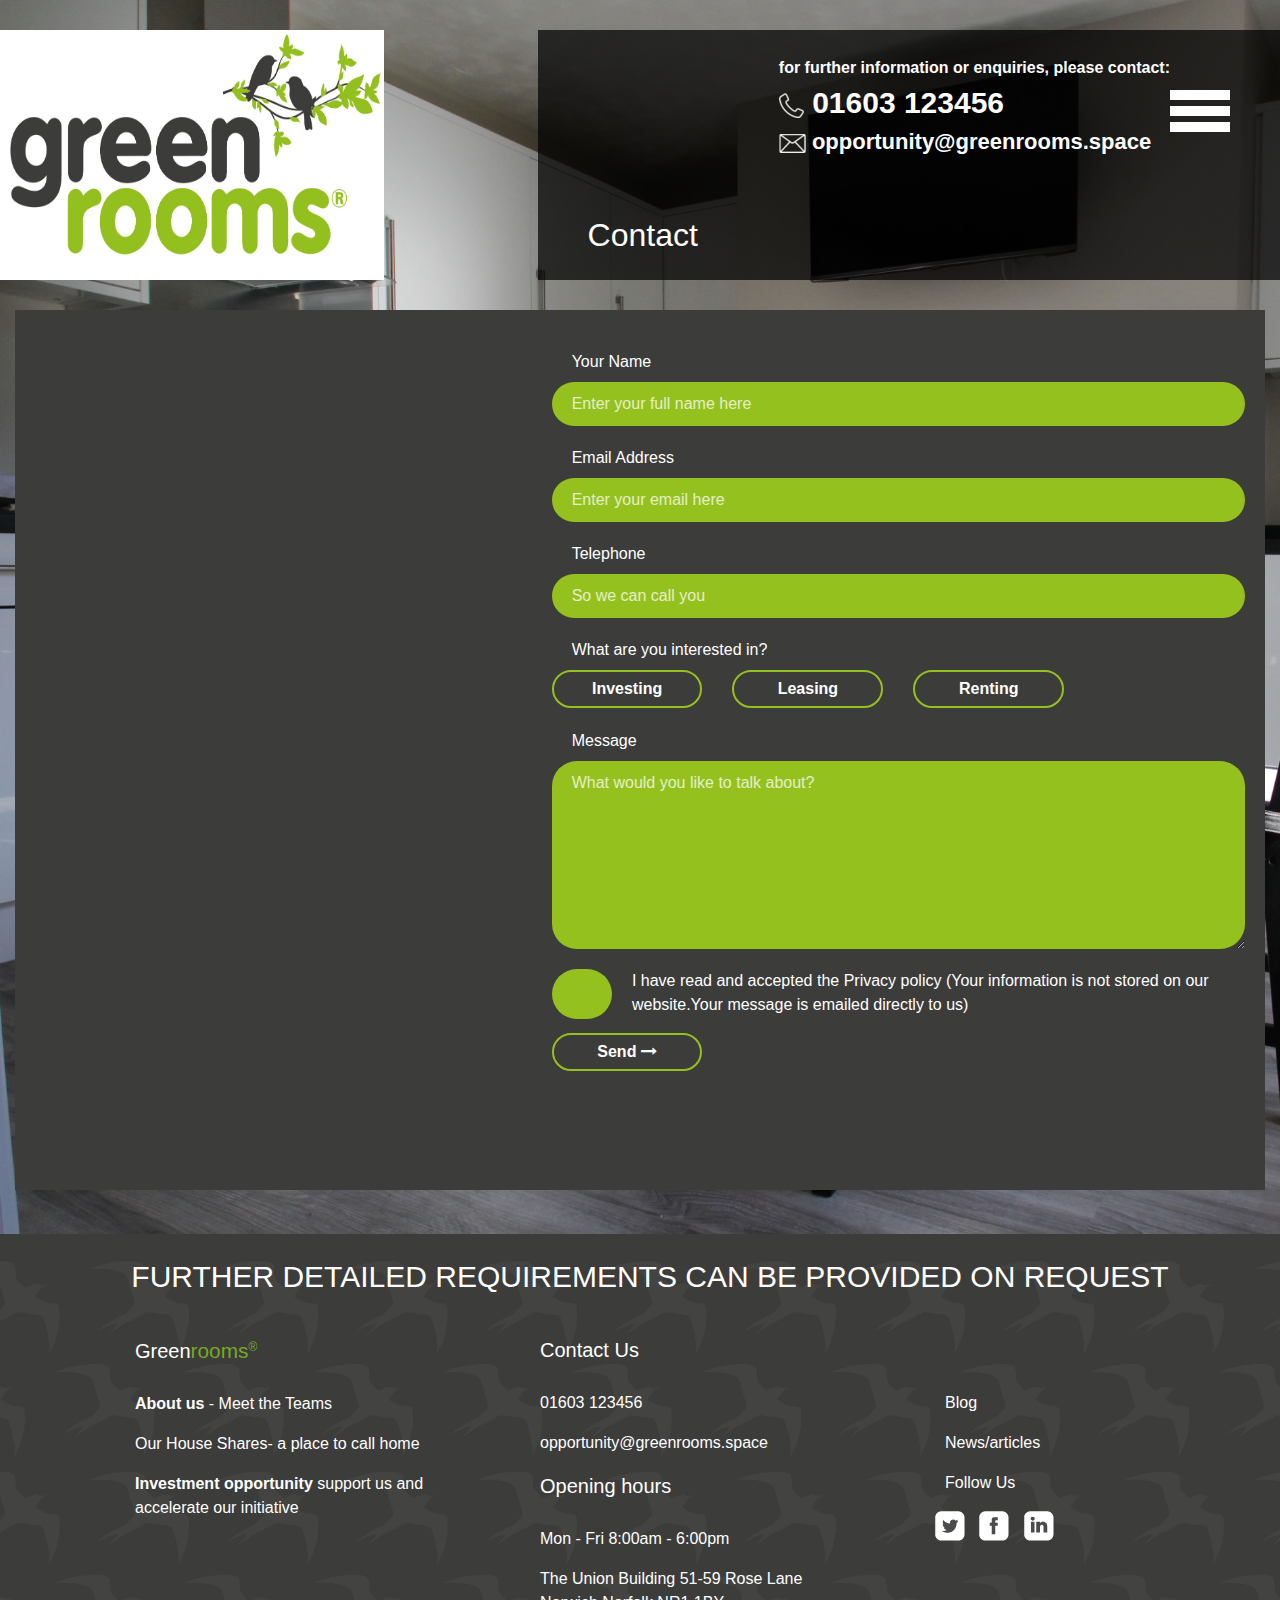
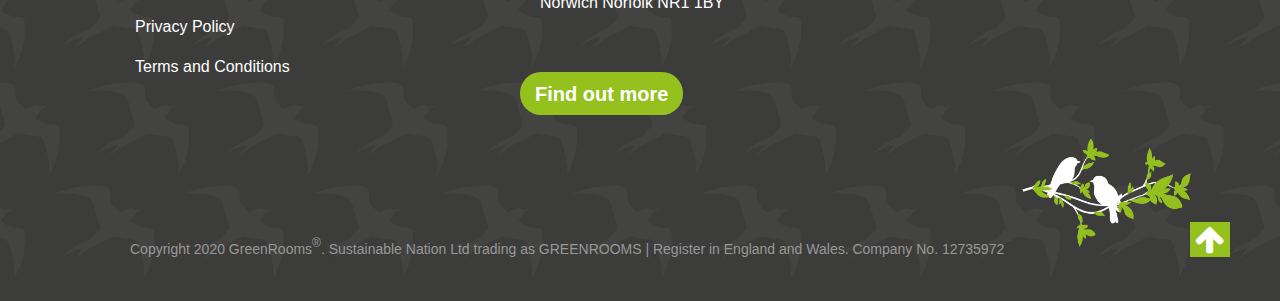
<file: contact.html>
<!DOCTYPE html>
<html lang="en">

<head>
    <meta charset="UTF-8">
    <meta name="viewport" content="width=device-width, initial-scale=1.0">
    <meta http-equiv="X-UA-Compatible" content="ie=edge">
    <title>Green Rooms - Contact Us</title>
    <link rel="stylesheet" href="./css/bootstrap.min.css">
    <link rel="stylesheet" href="https://cdnjs.cloudflare.com/ajax/libs/font-awesome/4.7.0/css/font-awesome.min.css">
    <link rel="stylesheet" href="./css/style.css">
</head>

<body>


    <div class="nav">
        <div class="nav__content">
            <ul class="nav__list">
                <li class="nav__list-item"><a href="home.html">Home</a></li>
                <li class="nav__list-item"><a href="about.html">About</a></li>
                <li class="nav__list-item"><a href="#">Rooms</a></li>
                <li class="nav__list-item"><a href="#">Investment opportunity</a></li>
                <li class="nav__list-item"><a href="blog.html">Blog</a></li>
                <li class="nav__list-item"><a href="contact.html">Contact</a></li>
            </ul>
        </div>
    </div>


    <div id="main-for-contact">
        <div class="white-overlay">
            <div class="header">
                <div class="menu-icon">
                    <span class="menu-icon__line"></span>
                    <span class="menu-icon__line"></span>
                    <span class="menu-icon__line"></span>
                </div>
                <div class="blog-mt">
                    <div class="custom-row-two">
                        <div class="left-40-c">
                            <div class="nav-image">
                                <img src="images/logo.jpg" alt="">
                            </div>
                        </div>
                        <div class="right-60-c">
                            <div class="black-background">
                                <div class="nav-information">
                                    <p class="further-information">for further information or enquiries, please contact:
                                    </p>
                                    <p class="phone-no"><img src="images/reciver.png" alt=""> 01603 123456</p>
                                    <p class="email-address"><a href="contact.html"><img src="images/latter.png" alt="">
                                            opportunity@greenrooms.space</a></p>
                                </div>
                                <div class="blog-title">
                                    <h2>Contact</h2>
                                </div>
                            </div>
                        </div>
                    </div>
                </div>
            </div>
            <div class="container-fluid">

                <div class="contact-second">
                    <div class="contact-form">
                        <div class="row">
                            <div class="col-sm-12">
                                <div class="row">
                                    <div class="col-sm-5">
                                        <iframe class="btn-block"
                                            src="https://www.google.com/maps/embed?pb=!1m18!1m12!1m3!1d2421.753185869874!2d1.2990668158115015!3d52.628304179834814!2m3!1f0!2f0!3f0!3m2!1i1024!2i768!4f13.1!3m3!1m2!1s0x47d9e3e8fc60f4ff%3A0xd15f3fb4675b53!2sRose%20Lane%20Business%20Centre%2C%2051-59%20Rose%20Ln%2C%20Norwich%20NR1%201BY%2C%20UK!5e0!3m2!1sen!2s!4v1601564238533!5m2!1sen!2s"
                                            height="800" frameborder="0" style="border:0;" allowfullscreen=""
                                            aria-hidden="false" tabindex="0">
                                        </iframe>
                                    </div>
                                    <div class="col-sm-7">
                                         <div class="row">
                                            <div class="col-sm-12">
                                                <label for="">Your Name</label>
                                                <input type="text" class="btn-block"
                                                    placeholder="Enter your full name here ">
                                            </div>
                                            <div class="col-sm-12">
                                                <label for="">Email Address</label>
                                                <input type="text" class="btn-block"
                                                    placeholder="Enter your email here ">
                                            </div>
                                            <div class="col-sm-12">
                                                <label for="">Telephone</label>
                                                <input type="text" class="btn-block" placeholder="So we can call you ">
                                            </div>
                                            <div class="col-sm-12">
                                                <label for="">What are you interested in?</label>
                                                <div class="row">
                                                    <div class="col-sm-3">
                                                        <a href="#" class="form-btn">Investing</a>
                                                    </div>
                                                    <div class="col-sm-3">
                                                        <a href="#" class="form-btn">Leasing</a>
                                                    </div>
                                                    <div class="col-sm-3">
                                                        <a href="#" class="form-btn">Renting</a>
                                                    </div>
                                                </div>
                                            </div>
                                            <div class="col-sm-12">
                                                <label for="" class="mt-3">Message</label>
                                                <textarea class="btn-block"
                                                    placeholder="What would you like to talk about? " name="" id=""
                                                    cols="30" rows="7"></textarea>
                                            </div>
                                            <div class="col-sm-1 col-xs-1">
                                                <button class="btn-checkbox" onclick="myFunction()">
                                                    <i id="mySpan" class="fa fa-check fa-2x" style="color: white;"></i>
                                                </button>
                                            </div>
                                            <div class="col-sm-11 col-xs-11">
                                                <p class="privacy-policy">
                                                    I have read and accepted the Privacy policy (Your information is not
                                                    stored on our website.Your message is emailed directly to us)
                                                </p>
                                            </div>
                                            <div class="col-sm-3">
                                                <div class="send-button-div">
                                                    <a href="#" class="form-btn">Send <i
                                                            class="fa fa-long-arrow-right"></i></a>
                                                </div>
                                            </div>
                                        </div>
                                    </div>
                                </div>
                            </div>
                        </div>
                    </div>
                </div>
                <p class="display-transparent">Display-none</p>
            </div>
        </div>
    </div>


    <footer id="gr-footer">
        <div class="container">
            <div class="footer-main">
                <div class="footer-title text-center">
                    <p>FURTHER DETAILED REQUIREMENTS CAN BE PROVIDED ON REQUEST</p>
                </div>
                <div class="custom-row">
                    <div class="col-lg-4 col-md-6 col-sm-12">
                        <div class="grf-first">
                            <p class="grf-sub-title">Green<span class="rooms">rooms<span
                                        class="register-icon">®</span></span></p>
                            <p><a href="#">About us</a> - Meet the Teams</p>
                            <p>Our House Shares- a place to call home</p>
                            <p><a href="#">Investment opportunity</a> support us and accelerate our initiative</p>
                            <p class="pp-mt">Privacy Policy</p>
                            <p>Terms and Conditions</p>
                        </div>
                    </div>
                    <div class="col-lg-4 col-md-6 col-sm-12">
                        <div class="grf-midle">
                            <p class="grf-sub-title">Contact Us</p>
                            <p>01603 123456</p>
                            <p>opportunity@greenrooms.space</p>
                            <p class="grf-sub-title">Opening hours</p>
                            <p>Mon - Fri 8:00am - 6:00pm</p>
                            <p>The Union Building 51-59 Rose Lane Norwich Norfolk NR1 1BY</p>
                            <div class="pt-5">
                                <a href="#" class="f-o-m">Find out more</a>
                            </div>
                        </div>
                    </div>
                    <div class="col-lg-4 col-md-6 col-sm-12">
                        <div class="foter-third">
                            <p class="grf-sub-title d-hide">Contact Us</p>
                            <p><a href="blog.html" class="fotr-link">Blog</a></p>
                            <p>News/articles</p>
                            <p>Follow Us</p>
                            <a href="#" class="footer-s-i"><img src="images/t2.png" alt=""></a>
                            <a href="#" class="footer-s-i"><img src="images/f2.png" alt=""></a>
                            <a href="#" class="footer-s-i"><img src="images/l2.png" alt=""></a>
                        </div>
                    </div>
                </div>
                <div class="footer-dec">
                    <p>
                        Copyright 2020 GreenRooms<span class="register-icon">®</span>. Sustainable Nation Ltd trading as
                        GREENROOMS | Register in England and
                        Wales. Company No. 12735972
                    </p>
                </div>
                <div class="arrow-up">
                    <a href="#main" class="arrow-down"><i class="fa fa-arrow-up fa-2x" style="color: white;"></i></a>
                </div>
            </div>
        </div>
    </footer>


    <script src="./js/bootstrap.bundle.min.js"></script>
    <script src="./js/jquery.js"></script>
    <script src="./js/bootstrap.min.js"></script>
    <script>
        console.clear();

        const app = (() => {
            let body;
            let menu;
            let menuItems;

            const init = () => {
                body = document.querySelector('body');
                menu = document.querySelector('.menu-icon');
                menuItems = document.querySelectorAll('.nav__list-item');

                applyListeners();
            }

            const applyListeners = () => {
                menu.addEventListener('click', () => toggleClass(body, 'nav-active'));
            }

            const toggleClass = (element, stringClass) => {
                if (element.classList.contains(stringClass))
                    element.classList.remove(stringClass);
                else
                    element.classList.add(stringClass);
            }

            init();
        })();
        // 
        var btn = $('.arrow-up');

        $(window).scroll(function () {
            if ($(window).scrollTop() > 500) {
                btn.addClass('show');
            } else {
                btn.removeClass('show');
            }
        });

        btn.on('click', function (e) {
            e.preventDefault();
            $('html, body').animate({ scrollTop: 0 }, '300');
        });

        // 
        function myFunction() {
            var x = document.getElementById("mySpan");
            if (x.style.display === "block") {
                x.style.display = "none";
            } else {
                x.style.display = "block";
            }
        }

    </script>
</body>

</html>
</file>
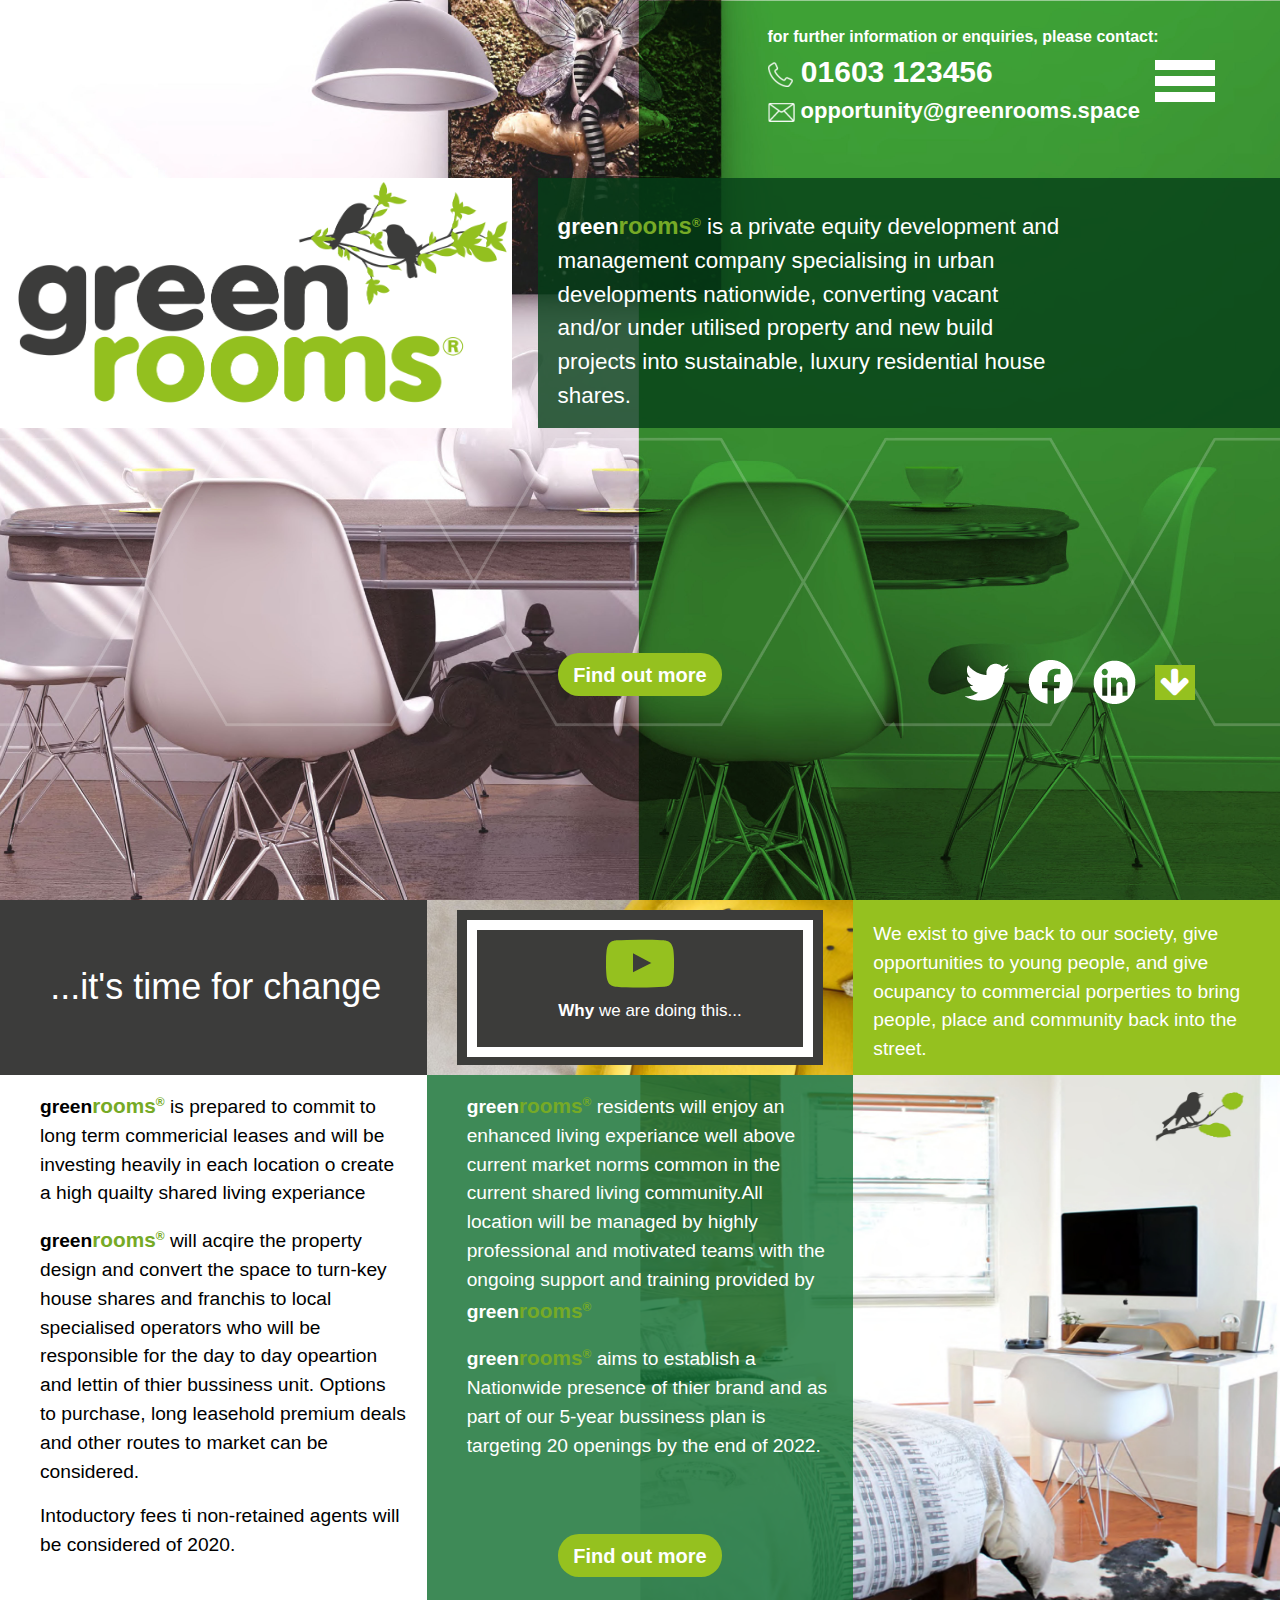
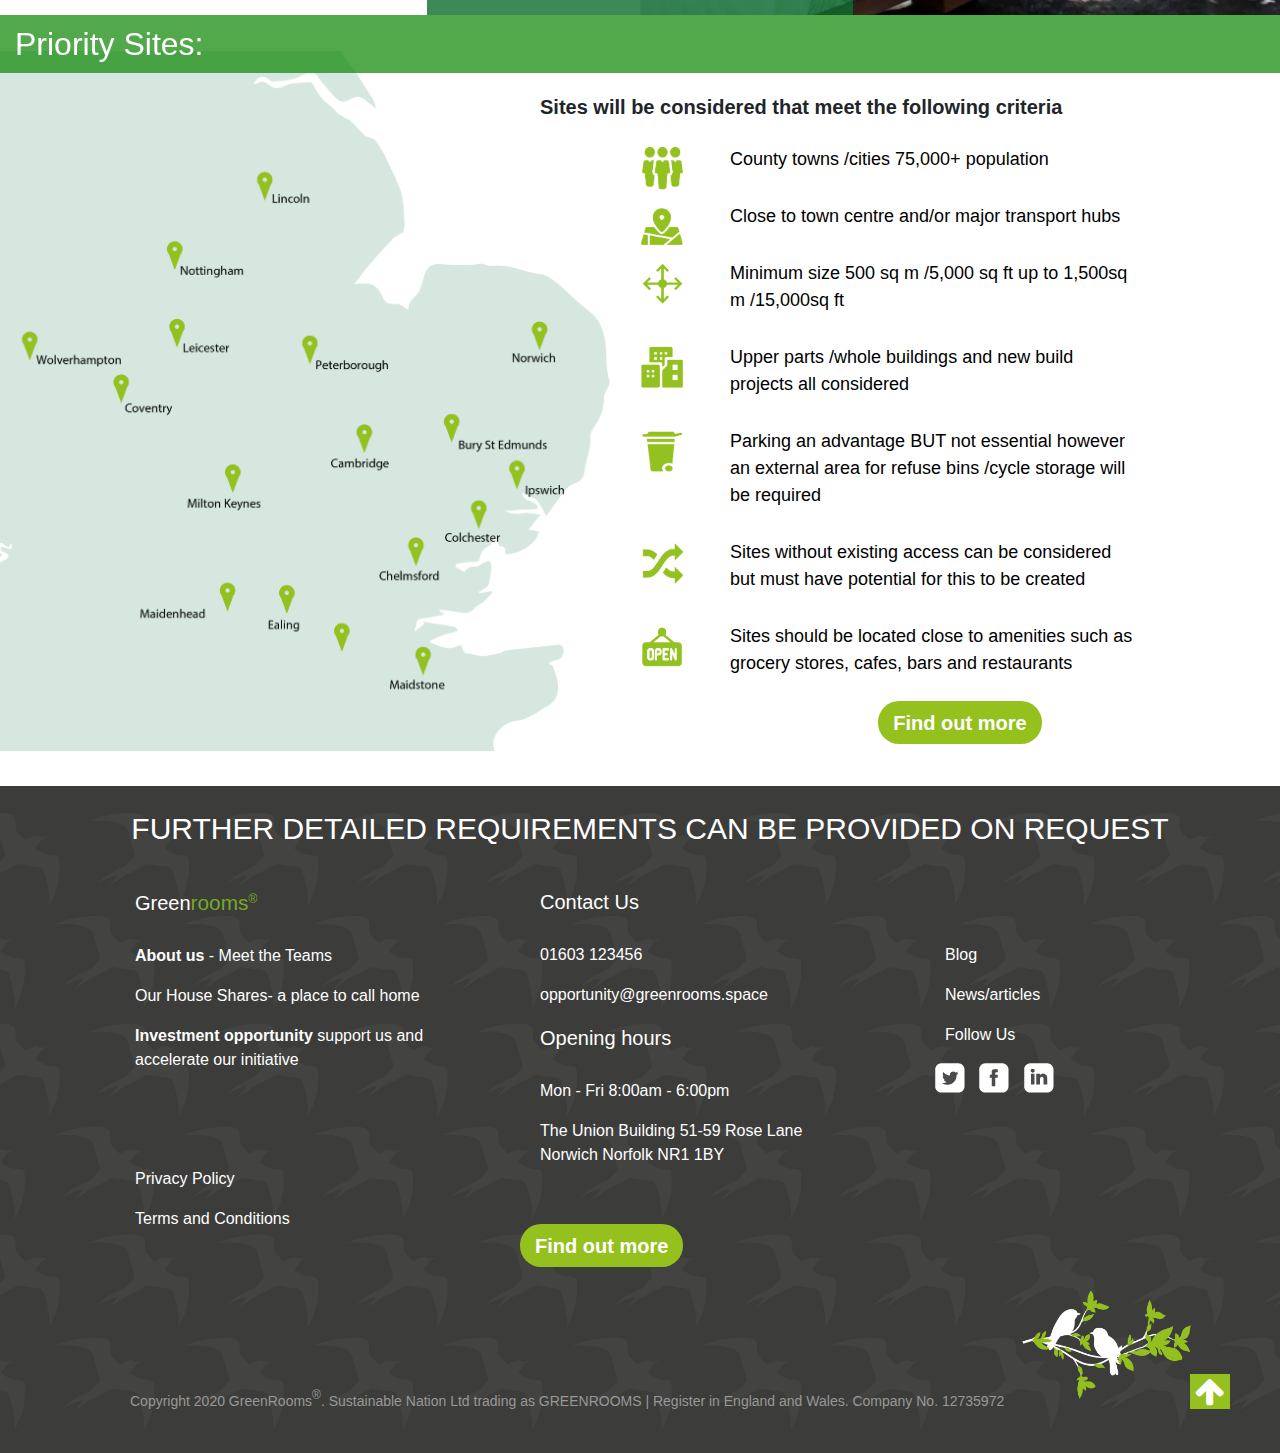
<file: home.html>
<!DOCTYPE html>
<html lang="en">

<head>
    <meta charset="UTF-8">
    <meta name="viewport" content="width=device-width, initial-scale=1.0">
    <meta http-equiv="X-UA-Compatible" content="ie=edge">
    <title>Green Rooms - Home</title>
    <link rel="stylesheet" href="./css/bootstrap.min.css">
    <link rel="stylesheet" href="https://cdnjs.cloudflare.com/ajax/libs/font-awesome/4.7.0/css/font-awesome.min.css">
    <link rel="stylesheet" href="./css/style.css">
</head>

<body>



    <div id="main">


        <div class="nav">
            <div class="nav__content">
                <ul class="nav__list">
                    <li class="nav__list-item"><a href="home.html">Home</a></li>
                    <li class="nav__list-item"><a href="about.html">About</a></li>
                    <li class="nav__list-item"><a href="#">Rooms</a></li>
                    <li class="nav__list-item"><a href="#">Investment opportunity</a></li>
                    <li class="nav__list-item"><a href="blog.html">Blog</a></li>
                    <li class="nav__list-item"><a href="contact.html">Contact</a></li>
                </ul>
            </div>
        </div>
        <div class="container">
            <div class="header">

                <div class="custom-row">
                    <div class="menu-icon">
                        <!-- <span class="menu-icon__line menu-icon__line-left"></span> -->
                        <span class="menu-icon__line"></span>
                        <span class="menu-icon__line"></span>
                        <span class="menu-icon__line"></span>
                        <!-- <span class="menu-icon__line menu-icon__line-right"></span> -->
                    </div>
                    <div class="col-xl-7 col-lg-6 col-md-5 col-sm-2"></div>
                    <div class="col-xl-5 col-lg-6 col-md-7 col-sm-10">
                        <p class="further-information">for further information or enquiries, please contact:</p>
                        <p class="phone-no"><img src="images/reciver.png" alt=""> 01603 123456</p>
                        <p class="email-address"><a href="contact.html"><img src="images/latter.png" alt="">
                                opportunity@greenrooms.space</a></p>
                    </div>
                </div>
            </div>
        </div>
        <div class="main-sec">
            <div class="custom-row-two">
                <div class="left-40">
                    <div class="logo-img">
                        <img src="images/logo.png" alt="">
                    </div>
                </div>
                <div class="right-60">
                    <div class="green-rooms-detail">
                        <p>
                            <b><span class="green">green</span><span class="rooms">rooms<span class="register-icon">®</span></b> is a private
                            equity development and management
                            company specialising in urban
                            developments
                            nationwide, converting vacant and/or under utilised property and new build projects into
                            sustainable,
                            luxury residential house shares.
                        </p>
                    </div>
                </div>
            </div>
        </div>
        <div class="container">
            <div class="bottom">
                <div class="row">
                    <div class="col-lg-4 col-md-12"></div>
                    <div class="col-lg-4 col-md-12">
                        <div class="text-center">
                            <a href="#" class="f-o-m">Find out more</a>
                        </div>
                    </div>
                    <div class="col-lg-4 col-md-12">
                        <div class="text-right-custom">
                            <div class="social-links">
                                <a href="#" class="sl-twitter">
                                    <img src="images/twitter.png" alt="">
                                </a>
                                <a href="#" class="sl-facebook">
                                    <img src="images/facebook.png" alt="">
                                </a>
                                <a href="#" class="fl-linkedin">
                                    <img src="images/linkedin.png" alt="">
                                </a>
                                <a href="#sec-main" class="arrow-down"><i class="fa fa-arrow-down fa-2x"
                                        style="color: white;"></i></a>
                            </div>
                        </div>
                    </div>
                </div>
            </div>
        </div>
    </div>
    <div id="sec-main">
        <div class="custom-row">
            <div class="col-sm-4">
                <div class="t-f-c text-center">
                    <p>...it's time for change</p>
                </div>
            </div>
            <div class="col-sm-4">
                <div class="sec-main-img-video">
                    <div class="video-pading">
                        <!-- <div class="dark-border">
                            <div class="white-border">
                                <video class="video-wh" controls src="/video/GREENROOMS-VIDEO.mp4" type="mp4"  ></video>
                            </div>
                        </div> -->
                        <div class="video-outer-border">
                            <div class="video-div text-center">
                                <a href="#"><i class="fa fa-youtube-play" style="font-size:68px;color:#95c11f"></i></a>
                                <p class="video-text"><b>Why</b> we are doing this...</p>
                            </div>
                        </div>
                    </div>
                </div>
            </div>
            <div class="col-sm-4">
                <div class="sec-main-text">
                    <p class="we-exist">
                        We exist to give back to our society, give opportunities to young people, and give ocupancy to
                        commercial porperties to bring people, place and community back into the street.
                    </p>
                </div>
            </div>
        </div>
    </div>
    <div id="third-main">
        <div class="custom-row tm-ml">
            <div class="col-sm-4">
                <div class="third-sec-first">
                    <p class="tsf-text">
                        <b>green<span class="rooms">rooms<span class="register-icon">®</span></span></b></b> is prepared
                        to commit to long term commericial
                        leases and will be investing heavily in each location o create a high quailty shared living
                        experiance
                    </p>
                    <p class="tsf-text">
                        <b>green<span class="rooms">rooms<span class="register-icon">®</span></span></b> will acqire the
                        property design and convert the
                        space to turn-key house shares and franchis to local specialised operators who will be
                        responsible for the day to day opeartion and lettin of thier bussiness unit. Options to
                        purchase, long leasehold premium deals and other routes to market can be considered.
                    </p>
                    <p class="tsf-text">
                        Intoductory fees ti non-retained agents will be considered of 2020.
                    </p>
                </div>
            </div>
            <div class="col-sm-4">
                <div class="third-sec-middle text-center">
                    <p class="tsm-text">
                        <b>green<span class="rooms">rooms<span class="register-icon">®</span></span></b> residents will
                        enjoy an enhanced living experiance
                        well above
                        current market norms common in the current shared living community.All location will be managed
                        by highly professional and motivated teams with the ongoing support and training provided by
                        <b>green<span class="rooms">rooms<span class="register-icon">®</span></span></b>
                    </p>
                    <p class="tsm-text">
                        <b>green<span class="rooms">rooms<span class="register-icon">®</span></span></b> aims to
                        establish a Nationwide presence of thier
                        brand and as
                        part of our 5-year bussiness plan is targeting 20 openings by the end of 2022.
                    </p>
                    <div class="tm-button">
                        <a href="#" class="f-o-m">Find out more</a>
                    </div>
                </div>
            </div>
            <div class="col-sm-4"></div>
        </div>
    </div>
    <div id="forthth-main">
        <div class="custom-row">
            <div class="col-sm-12">
                <div class="fourth-main-title">
                    <h2>Priority Sites: </h2>
                </div>
            </div>
            <div class="col-sm-6">
                <div class="map-img">
                    <img src="images/map.png" alt="" srcset="">
                </div>
            </div>
            <div class="col-sm-6">
                <div class="fourth-main-text">
                    <h5>Sites will be considered that meet the following criteria</h5>
                    <img src="images/users.png">
                    <p class="fmt-p"> County towns /cities 75,000+ population</p>
                    <img src="images/user.png">
                    <p class="fmt-p">Close to town centre and/or major transport hubs</p>
                    <img src="images/direction.png">
                    <p>Minimum size 500 sq m /5,000 sq ft up to 1,500sq m /15,000sq ft</p>
                    <img src="images/house.png">
                    <p>Upper parts /whole buildings and new build projects all considered</p>
                    <img src="images/baskit.png">
                    <p>Parking an advantage BUT not essential however an external area for refuse bins /cycle storage
                        will be required</p>
                    <img src="images/arrow-right.png">
                    <p>Sites without existing access can be considered but must have potential for this to be created
                    </p>
                    <img src="images/open.png">
                    <p>Sites should be located close to amenities such as grocery stores, cafes, bars and restaurants
                    </p>
                </div>
                <div class="text-center mb-5">
                    <a href="#" class="f-o-m">Find out more</a>
                </div>
            </div>
        </div>
    </div>

    <footer id="gr-footer">
        <div class="container">
            <div class="footer-main">
                <div class="footer-title text-center">
                    <p>FURTHER DETAILED REQUIREMENTS CAN BE PROVIDED ON REQUEST</p>
                </div>
                <div class="custom-row">
                    <div class="col-lg-4 col-md-6 col-sm-12">
                        <div class="grf-first">
                            <p class="grf-sub-title">Green<span class="rooms">rooms<span
                                        class="register-icon">®</span></span></p>
                            <p><a href="#">About us</a> - Meet the Teams</p>
                            <p>Our House Shares- a place to call home</p>
                            <p><a href="#">Investment opportunity</a> support us and accelerate our initiative</p>
                            <p class="pp-mt">Privacy Policy</p>
                            <p>Terms and Conditions</p>
                        </div>
                    </div>
                    <div class="col-lg-4 col-md-6 col-sm-12">
                        <div class="grf-midle">
                            <p class="grf-sub-title">Contact Us</p>
                            <p>01603 123456</p>
                            <p>opportunity@greenrooms.space</p>
                            <p class="grf-sub-title">Opening hours</p>
                            <p>Mon - Fri 8:00am - 6:00pm</p>
                            <p>The Union Building 51-59 Rose Lane Norwich Norfolk NR1 1BY</p>
                            <div class="pt-5">
                                <a href="#" class="f-o-m">Find out more</a>
                            </div>
                        </div>
                    </div>
                    <div class="col-lg-4 col-md-6 col-sm-12">
                        <div class="foter-third">
                            <p class="grf-sub-title d-hide">Contact Us</p>
                            <p><a href="blog.html" class="fotr-link">Blog</a></p>
                            <p>News/articles</p>
                            <p>Follow Us</p>
                            <a href="#" class="footer-s-i"><img src="images/t2.png" alt=""></a>
                            <a href="#" class="footer-s-i"><img src="images/f2.png" alt=""></a>
                            <a href="#" class="footer-s-i"><img src="images/l2.png" alt=""></a>
                        </div>
                    </div>
                </div>
                <div class="footer-dec">
                    <p>
                        Copyright 2020 GreenRooms<span class="register-icon">®</span>. Sustainable Nation Ltd trading as
                        GREENROOMS | Register in England and
                        Wales. Company No. 12735972
                    </p>
                </div>
                <div class="arrow-up">
                    <a href="#main" class="arrow-down"><i class="fa fa-arrow-up fa-2x" style="color: white;"></i></a>
                </div>
            </div>
        </div>
    </footer>


    <script src="./js/bootstrap.bundle.min.js"></script>
    <script src="./js/jquery.js"></script>
    <script src="./js/bootstrap.min.js"></script>
    <script>
        console.clear();

        const app = (() => {
            let body;
            let menu;
            let menuItems;

            const init = () => {
                body = document.querySelector('body');
                menu = document.querySelector('.menu-icon');
                menuItems = document.querySelectorAll('.nav__list-item');

                applyListeners();
            }

            const applyListeners = () => {
                menu.addEventListener('click', () => toggleClass(body, 'nav-active'));
            }

            const toggleClass = (element, stringClass) => {
                if (element.classList.contains(stringClass))
                    element.classList.remove(stringClass);
                else
                    element.classList.add(stringClass);
            }

            init();
        })();
        // 
        $(document).ready(function () {
            // Add smooth scrolling to all links
            $(".arrow-down").on('click', function (event) {
                if (this.hash !== "") {
                    event.preventDefault();
                    var hash = this.hash;
                    $('html, body').animate({
                        scrollTop: $(hash).offset().top
                    }, 1000, function () {
                        window.location.hash = hash;
                    });
                }
            });
        });

    </script>
</body>

</html>
</file>
<file: css/style.css>
/* @font-face {
    font-family: "CircularStd-Bold";
    src: url("../fonts/CircularStd-Bold.ttf");
} */


/* Nav bar */
@import url('https://fonts.googleapis.com/css?family=Roboto');

body {
    font-family            : "Fira Sans", sans-serif;
    -webkit-font-smoothing : antialiased;
    -moz-osx-font-smoothing: grayscale;
}

.header {
    position: relative;
}

.menu-icon {
    height  : 30px;
    width   : 30px;
    position: absolute;
    z-index : 2;
    right   : 10px;
    top     : 60px;
    cursor  : pointer;
}

.menu-icon__line {
    height          : 10px;
    width           : 60px;
    display         : block;
    background-color: #ffffff;
    margin-bottom   : 6px;
    transition      : background-color .5s ease, -webkit-transform .2s ease;
    transition      : transform .2s ease, background-color .5s ease;
    transition      : transform .2s ease, background-color .5s ease, -webkit-transform .2s ease;
}

.menu-icon__line-left {
    width: 15px;
}

.menu-icon__line-right {
    width: 15px;
    float: right;
}

.nav {
    position   : fixed;
    font-family: 'Roboto', sans-serif;
    font-size  : 26px;
    z-index    : 1;
}

.nav:before,
.nav:after {
    content          : "";
    position         : fixed;
    width            : 100vw;
    height           : 100vh;
    background       : rgba(234, 234, 234, 0.2);
    z-index          : -1;
    transition       : -webkit-transform cubic-bezier(0.77, 0, 0.175, 1) 0.8s;
    transition       : transform cubic-bezier(0.77, 0, 0.175, 1) 0.8s;
    transition       : transform cubic-bezier(0.77, 0, 0.175, 1) 0.8s, -webkit-transform cubic-bezier(0.77, 0, 0.175, 1) 0.8s;
    -webkit-transform: translateX(0%) translateY(-100%);
    transform        : translateX(0%) translateY(-100%);
}

.nav:after {
    background      : white;
    transition-delay: 0s;
}

.nav:before {
    transition-delay: .1s;
}

.nav__content {
    position         : fixed;
    top              : 50%;
    -webkit-transform: translate(0%, -50%);
    transform        : translate(0%, -50%);
    width            : 100%;
    text-align       : center;
    font-size        : calc(2vw + 10px);
    font-weight      : 200;
    cursor           : pointer;
}

.nav__list-item {
    position         : relative;
    display          : inline-block;
    transition-delay : 0.8s;
    opacity          : 0;
    -webkit-transform: translate(0%, 100%);
    transform        : translate(0%, 100%);
    transition       : opacity .2s ease, -webkit-transform .3s ease;
    transition       : opacity .2s ease, transform .3s ease;
    transition       : opacity .2s ease, transform .3s ease, -webkit-transform .3s ease;
    margin-right     : 25px;
}

.nav__list-item:before {
    content          : "";
    position         : absolute;
    background       : green;
    width            : 20px;
    height           : 1px;
    top              : 100%;
    -webkit-transform: translate(0%, 0%);
    transform        : translate(0%, 0%);
    transition       : all .3s ease;
    z-index          : -1;
}

.nav__list-item:hover:before {
    width: 100%;
}

.nav__list-item a {
    color    : black;
    font-size: 30px;
}

.nav__list-item a:hover {
    text-decoration: none;
    color          : green;
}

body.nav-active .menu-icon__line {
    background-color : #000;
    -webkit-transform: translateX(0px) rotate(-180deg);
    transform        : translateX(0px) rotate(-180deg);
}

body.nav-active .menu-icon__line-left {
    -webkit-transform: translateX(1px) rotate(45deg);
    transform        : translateX(1px) rotate(45deg);
}

body.nav-active .menu-icon__line-right {
    -webkit-transform: translateX(-2px) rotate(45deg);
    transform        : translateX(-2px) rotate(45deg);
}

body.nav-active .nav {
    visibility: visible;
}

body.nav-active .nav:before,
body.nav-active .nav:after {
    -webkit-transform: translateX(0%) translateY(0%);
    transform        : translateX(0%) translateY(0%);
}

body.nav-active .nav:after {
    transition-delay: .1s;
}

body.nav-active .nav:before {
    transition-delay: 0s;
}

body.nav-active .nav__list-item {
    opacity          : 1;
    -webkit-transform: translateX(0%);
    transform        : translateX(0%);
    transition       : opacity .3s ease, color .3s ease, -webkit-transform .3s ease;
    transition       : opacity .3s ease, transform .3s ease, color .3s ease;
    transition       : opacity .3s ease, transform .3s ease, color .3s ease, -webkit-transform .3s ease;
}

body.nav-active .nav__list-item:nth-child(0) {
    transition-delay: 0.5s;
}

body.nav-active .nav__list-item:nth-child(1) {
    transition-delay: 0.6s;
}

body.nav-active .nav__list-item:nth-child(2) {
    transition-delay: 0.7s;
}

body.nav-active .nav__list-item:nth-child(3) {
    transition-delay: 0.8s;
}

body.nav-active .nav__list-item:nth-child(4) {
    transition-delay: 0.9s;
}

body.nav-active .nav__list-item:nth-child(5) {
    transition-delay: 1s;
}

/* Nav bar */

#main {
    height             : 100vh;
    background-image   : url(../images/green-rooms-background.jpg);
    background-position: center;
    background-repeat  : no-repeat;
    background-size    : cover;
}

.custom-row {
    display  : flex;
    flex-wrap: wrap;
}

.custom-row-two {
    display   : flex;
    flex-wrap : wrap;
    overflow-x: hidden;
    overflow-y: hidden;
}

.logo-img {
    background-color: white;
    margin-left     : -15px;
}

.logo-img img {
    width : 100%;
    height: 300px;
}

.further-information {
    color      : white;
    font-weight: bold;
    margin     : 25px 0 0 0;
}

.phone-no {
    color      : white;
    font-weight: bold;
    font-size  : 30px;
    margin     : 0;
}

.email-address {
    color      : white;
    font-weight: bold;
    font-size  : 22px;
    margin     : 0;
}

.email-address a {
    color: white;
}

.email-address a:hover {
    text-decoration: none;
}

.green-rooms-detail {
    margin-right: -15px;
}

.green-rooms-detail p {
    font-size: 1.8rem;
    color    : #ffffff;
    padding  : 30px 30% 30px 20px;
}

.green-rooms-detail .rooms {
    color    : #76aa26;
    font-size: 1.8rem;
}

.rooms {
    color    : #76aa26;
    font-size: 1.3rem;
}

.left-40 {
    width : 40%;
    height: 300px;
}

.right-60 {
    margin-left     : 2%;
    width           : 58%;
    height          : 300px;
    background-color: rgb(5 62 24 / 80%);
}

.left-40-c {
    width       : 30%;
    margin-right: 10%;
    height      : 300px;
}

.right-60-c {
    margin-left     : 2%;
    width           : 58%;
    height          : 300px;
    background-color: rgba(0, 0, 0, 0.7);
}

.right-60-green {
    background-color: rgb(5 62 24 / 80%) !important;
}

.main-sec {
    height       : 35%;
    padding-top  : 10%;
    display      : inline-block;
    margin-bottom: 17%;
}

.bottom {
    height        : 35%;
    padding-bottom: 25px;
}

.text-right-custom {
    text-align: right;
}

.f-o-m {
    background-color: #95c11f;
    color           : #ffffff;
    padding         : 11px 15px 10px 15px;
    font-size       : 20px;
    border-radius   : 21px;
    font-weight     : bold;
}

.fom-none {
    background-color: transparent;
    color           : transparent;
    padding         : 7px 15px 10px 15px;
    font-size       : 20px;
    border-radius   : 21px;
    font-weight     : bold;
    cursor          : context-menu;
}

.fom-none:hover {
    text-decoration : none;
    color           : transparent;
    background-color: transparent;
}

.f-o-m:hover {
    background-color: #95c11f;
    color           : white;
    text-decoration : none;
}

.sl-facebook,
.fl-linkedin,
.sl-twitter {
    margin-right: 15px;
}

.sl-facebook .fa-facebook {
    font-size: 35px;
    position : relative;
    top      : 4px;
}

.fl-linkedin .fa-linkedin {
    font-size: 30px;
    position : relative;
    top      : -1px;
}

.sl-twitter {
    color: transparent;
}

.arrow-down {
    background-color: #95c11f;
    padding         : 15px 5px 3px 5px;
    position        : relative;
    top             : 7px;
}

.t-f-c {
    background-color: #3c3c3b;
    color           : white;
    font-size       : 36px;
    margin-left     : -30px;
    margin-right    : -15px;
    height          : 175px;
    padding-top     : 60px;
}

.sec-main-img {
    margin-left : -15px;
    margin-right: -15px;
}

#sec-main img {
    width : 100%;
    height: 175px;
}

.sec-main-text {
    background-color: #95c11f;
    height          : 175px;
    margin-left     : -15px;
    margin-right    : -15px;
}

.we-exist {
    color     : white;
    padding   : 20px;
    font-size : 1.2rem;
    text-align: left;
}

#third-main {
    margin-left        : 50%;
    background-image   : url(../images/third-main.jpg);
    background-position: center;
    background-repeat  : no-repeat;
    background-size    : 100% 100%;
    height             : 540px;
}

#third-main .tm-ml {
    margin-left: -100%;
}

.third-sec-middle {
    background-color: rgb(14 109 45 / 80%);
    padding         : 15px 20px 20px;
    margin-left     : -15px;
    margin-right    : -15px;
    height          : 540px;
}

.tsm-text {
    color     : white;
    text-align: left;
    font-size : 1.2rem;
}

.third-sec-first {
    padding     : 15px 20px 20px;
    margin-left : -15px;
    margin-right: -15px;
}

.tsf-text {
    color     : black;
    text-align: left;
    font-size : 1.2rem;
}

.register-icon {
    font-size: 12px;
    position : relative;
    top      : -7px;
}

.tm-button {
    margin-top: 80px;
}

.map-img {
    margin-top: 36px;
}

.map-img img {
    width       : 100%;
    height      : 700px;
    margin-left : -15px;
    margin-right: -15px;
    object-fit  : cover;
}

.fourth-main-text {
    width       : 70%;
    margin-left : -15px;
    margin-right: -15px;
}

.fourth-main-text img {
    width : 45px;
    height: 45px;
}

.fourth-main-text p {
    font-size    : 18px;
    position     : relative;
    top          : -46px;
    left         : 70px;
    margin-bottom: -15px;
    color        : black;
}

.fmt-p {
    margin-bottom: 0px;
}

.fourth-main-text h5 {
    width         : 130%;
    font-weight   : 600;
    padding-bottom: 100px;
    position      : relative;
    left          : -100px;
    top           : 80px;
}

.fourth-main-title {
    background-color: rgb(8, 132, 0, 0.7);
    margin-left     : -15px;
    margin-right    : -15px;
    position        : absolute;
    top             : 0;
    left            : 0;
    right           : 15px;
    z-index         : 1;
}

.fourth-main-title h2 {
    margin-bottom: 0;
    color        : white;
    padding      : 10px 30px;
}

#gr-footer {
    background-image   : url(../images/footer.jpg);
    background-position: center;
    background-repeat  : no-repeat;
    background-size    : cover;
}

.footer-title {
    color    : white;
    font-size: 30px;
    padding  : 20px 0px;
}

.footer-main p {
    color: white;
}

.grf-first {
    padding-left: 15px;
}

.grf-midle {
    padding-left: 50px;
}

.grf-sub-title {
    font-size     : 20px;
    padding-bottom: 10px;
}

.d-hide {
    color: transparent !important;
}

.grf-first a {
    color      : white;
    font-weight: bold;
}

.grf-first a {
    text-decoration: none;
}

.footer-dec {
    padding: 130px 25px 25px;
}

.footer-dec p {
    font-size: 14px;
    color    : #989898;
}

.pp-mt {
    margin-top: 95px;
}

.footer-s-i {
    margin-left: 10px;
}

#gr-footer {
    position: relative;
}

.arrow-up {
    position: absolute;
    bottom  : 50px;
    right   : 50px;
}

#main-for-contact {
    background-image : url(../images/image-5.jpg);
    background-repeat: no-repeat;
    background-size  : cover;
}

#main-for-contact .menu-icon {
    position: absolute;
    right   : 80px;
    top     : 90px;
}

#main-for-blog {
    background-image : url(../images/image-blog.jpg);
    background-repeat: no-repeat;
    background-size  : 100% 100%;
}

#main-for-blog .menu-icon {
    position: absolute;
    right   : 80px;
    top     : 90px;
}


.black-background {
    padding     : 1px 0px 1px 15px;
    margin-right: -15px;
    position    : relative;
}

.blog-title {
    color   : #ffffff;
    position: absolute;
    left    : 30px;
    bottom  : -280px;
}


.blog-mt {
    padding-top: 30px;
}

.nav-information {
    position: absolute;
    right   : 125px;
}

.nav-image {
    margin-left: -15px;
}

.nav-image img {
    width : 100%;
    height: 300px;
}

.fotr-link {
    color: white;
}

.fotr-link:hover {
    text-decoration: none;
}

.foter-third {
    padding-left: 85px;
}

.contact-second {
    background-color: #3c3c3b;
}


.contact-form {
    padding   : 40px 20px;
    margin-top: 30px;
}

.contact-form label,
h2,
p {
    color       : white;
    padding-left: 20px;
}

.btn-checkbox {
    background-color: #95c11f !important;
    height          : 50px;
    width           : 60px;
    border          : none;
    border-radius   : 25px;
}

.btn-checkbox .fa-check {
    display: none;
}

.contact-form input,
.contact-form textarea {
    padding         : 10px 20px;
    margin-bottom   : 20px;
    color           : #e4efc7;
    background-color: #95c11f;
    border          : none;
    border-radius   : 25px;
    font-size       : 16px;
    outline         : none;
}

.contact-form ::placeholder {
    color: #e4efc7;
}

.form-btn {
    color        : white;
    font-weight  : 600;
    border       : 2px solid #95c11f;
    display      : block;
    text-align   : center;
    border-radius: 25px;
    padding      : 5px 0px;
    margin-bottom: 5px;
}

.form-btn:hover {
    color           : white;
    border          : 2px solid #95c11f;
    background-color: #95c11f;
    text-decoration : none;
}

.send-button-div {
    margin-bottom: 25px;
}

.btn-send-massage {
    background-color: #95c11f;
    color           : white;
    padding         : 5px 10px;
    border          : none;
    width           : fit-content;
}

.sec-main-img-video {
    background-image: url(../images/sec-main.jpg);
    background-size : cover;
    height          : 175px;
    margin-right    : -15px;
    margin-left     : -15px;
}

.video-pading {
    padding: 10px 30px;
}

.video-outer-border {
    border: 10px solid #3c3c3a;
    height: 155px;
}

.video-div {
    background-color: #3c3c3a;
    border          : 10px solid white;
}

.video-text {
    color        : white;
    font-size    : 17px;
    margin-bottom: 23px;
}

.video-wh {
    height       : 105px;
    width        : 100%;
    margin-bottom: -7px;
}

.dark-border {
    border: 15px solid #3c3c3a;
}

.white-border {
    border: 10px solid #ffffff;
}

.map-icon {
    text-align: center;
    margin-top: auto;
}

.display-transparent {
    margin          : 0;
    color           : transparent;
    background-color: transparent;
    padding         : 10px 0px;
}

.blog-posts {
    padding: 50px 0px 275px 0px;
}

.green-background {
    padding     : 1px 0px 1px 15px;
    margin-right: -15px;
    position    : relative;
}

.dark-background {
    background-color: #3c3c3b;
    font-size       : 19px;
    padding         : 20px 15px;
    height          : 266px;
}

.light-background {
    background-color: #8b888c;
    font-size       : 19px;
    padding         : 20px 15px;
    height          : 266px;
}

.lightgreen-background {
    background-color: #95c11f;
    font-size       : 19px;
    padding         : 20px 15px;
    height          : 266px;
}

.arrow-right {
    float: right;
}

.blog-posts-div,
.blog-posts-div a {
    cursor: url(../images/hand.png), auto;
}

/* blog post overlay */
.blog-posts-div {
    position     : relative;
    width        : 100%;
    margin-bottom: 35px;
}

.blog-posts-div {
    display: block;
    width  : 100%;
    height : auto;
}

.overlay {
    position        : absolute;
    top             : 0;
    bottom          : 0;
    left            : 0;
    right           : 0;
    height          : 100%;
    width           : 100%;
    opacity         : 0;
    transition      : .5s ease;
    background-image: url(../images/image-2.jpg);
    background-size : cover;
}

.blog-posts-div:hover .overlay {
    opacity: 1;
}

.ol-heading {
    color            : black;
    font-size        : 20px;
    position         : absolute;
    top              : 20%;
    left             : 50%;
    width            : 81%;
    font-weight      : bold;
    -webkit-transform: translate(-50%, -50%);
    -ms-transform    : translate(-50%, -50%);
    transform        : translate(-50%, -50%);
    text-align       : center;
}

.ol-button {
    color            : white;
    font-size        : 20px;
    position         : absolute;
    bottom           : 7%;
    left             : 50%;
    -webkit-transform: translate(-50%, -50%);
    -ms-transform    : translate(-50%, -50%);
    transform        : translate(-50%, -50%);
    text-align       : center;
}

/* blog post overlay */
.blog-dp-image img {
    width: 100%;
}

.bdp-background {
    background-color: #3c3c3b;
    padding         : 25px 25px 25px 20px;
}

/* About Us */
.about-team {
    background-color: #95c11f;
    padding         : 50px 0px;
    color           : white;
}

.card,
.card-img-top {
    border-radius: 0px;
    border       : none;
}

.card-body {
    background-color: #95c11f;
    border          : none;
}

.team-work {
    font-size     : larger;
    font-weight   : bold;
    color         : white;
    text-transform: uppercase;
}

.au-title {
    color: white;
}

.job-title,
.card-text,
.au-text {
    color: lightgray;
}

.bs-background {
    background-color: #8b888c;
    padding         : 25px 20px;
    margin          : 30px 0px;
}

.au-image img {
    width : 100%;
    border: 10px solid rgb(5 62 24 / 80%);
}

@media screen and (max-width:1439px) {
    .green-rooms-detail p {
        font-size: 1.4rem;
    }

    .right-60 {
        height: 250px;
    }

    .logo-img img {
        height: 250px;
    }

    .main-sec {
        padding-top: 4%;
    }

    .green-rooms-detail .rooms {
        font-size: 1.5rem;
    }

    .left-40-c {
        width       : 30%;
        margin-right: 10%;
        height      : 250px;
    }

    .right-60-c {
        margin-left     : 2%;
        width           : 58%;
        height          : 250px;
        background-color: rgba(0, 0, 0, 0.7);
    }

    .nav-image img {
        height: 250px;
    }

    .blog-title {
        bottom: -230px;
    }

}

@media screen and (max-width:1024px) {
    .right-60 {
        height: 300px;
    }

    .logo-img img {
        height: 300px;
    }

    .main-sec {
        padding-top: 10%;
    }

    .we-exist {
        font-size: 1rem;
    }

    .t-f-c {
        font-size: 1.8rem;
    }

    .tsf-text,
    .tsm-text,
    .fourth-main-text p {
        font-size: 1rem;
    }

    .tm-button {
        margin-top: 55px;
    }

    .footer-title {
        font-size: 1.5rem;
    }

    .left-40-c {
        width       : 30%;
        margin-right: 10%;
        height      : 200px;
    }

    .right-60-c {
        margin-left     : 2%;
        width           : 58%;
        height          : 200px;
        background-color: rgba(0, 0, 0, 0.7);
    }

    .nav-image img {
        height: 200px;
    }

    .blog-title {
        bottom: -190px;
    }

    .video-text {
        color        : white;
        font-size    : 12px;
        margin-bottom: 29px;
        padding-left : 5px;
    }
}

@media screen and (max-width:991px) {
    .foter-third {
        padding-left: 0px;
    }

    .grf-midle {
        padding-left: 0px;
    }

    .grf-first {
        padding-left: 0px;
    }

    .pp-mt {
        margin-top: 0px;
    }
}

@media only screen and (min-width: 769px) and (max-width: 991px) {
    .green-rooms-detail p {
        padding  : 30px 15% 30px 20px;
        font-size: 1.2rem;
    }

    .phone-no {
        font-size: 25px;
    }

    .email-address {
        font-size: 16px;
    }

    .further-information {
        font-size: 14px;
    }

    .right-60 {
        height: 250px;
    }

    .left-40 {
        height: 250px;
    }

    .logo-img img {
        height: 250px;
    }

}

@media screen and (max-width:768px) {
    .bottom {
        height        : 35%;
        padding-bottom: 0px;
        margin-top    : 60px;
    }

    .green-rooms-detail p {
        padding  : 30px 13% 30px 20px;
        font-size: 0.9rem;
    }

    .menu-icon {
        right: 25px;
        top  : 50px;
    }

    .menu-icon__line {
        height       : 8px;
        width        : 45px;
        margin-bottom: 5px;
    }

    .further-information {
        font-size: 0.8rem;
    }

    .phone-no {
        font-size: 1.2rem;
    }

    .email-address {
        font-size: 1.1rem;
    }

    .right-60 {
        height: 250px;
    }

    .logo-img img {
        height: 250px;
    }

    .sl-facebook,
    .fl-linkedin,
    .sl-twitter {
        margin-right: 5px;
    }

    .we-exist {
        font-size: 0.9rem;
    }

    .t-f-c {
        font-size: 1.5rem;
    }

    .pt-5 .f-o-m {
        font-size: 1rem;
    }

    .tsf-text,
    .tsm-text,
    .fourth-main-text p {
        font-size: 0.8rem;
    }

    .rooms {
        font-size: 0.9rem!important;
    }

    .blog-title {
        bottom: -190px;
    }

    .form-btn {
        font-size: 0.8rem;
    }

    .nav-information {
        position: absolute;
        right   : 75px;
    }

    #main-for-contact .menu-icon {
        position: absolute;
        right   : 35px;
        top     : 80px;
    }

    .menu-icon__line {
        height       : 5px;
        width        : 40px;
        margin-bottom: 4px;
    }

    .nav-image img {
        height     : 160px;
        margin-left: 10px;
    }

    .left-40-c {
        height: 160px;
    }

    .right-60-c {
        height: 160px;
    }

    .blog-title {
        bottom: -155px;
        left  : 5px;
    }

    .contact-form p {
        padding-left: 35px;
    }

    .footer-dec {
        padding: 60px 25px 25px;
    }

    #main-for-blog .menu-icon {
        right: 35px;
        top  : 80px;
    }

}

@media screen and (max-width:480px) {
    .bottom {
        margin-top: 10px;
    }

    .further-information {
        font-size: 0.6rem;
    }

    .phone-no {
        font-size: 1rem;
    }

    .email-address {
        font-size: 0.9rem;
    }

    .menu-icon__line {
        height       : 5px;
        width        : 35px;
        margin-bottom: 3px;
    }

    .menu-icon {
        right: 30px;
        top  : 40px;
    }

    .fourth-main-text {
        margin-left: 0px;
    }

    .fourth-main-text h5 {
        left: 3px;
    }

    .left-40 {
        width : 100%;
        height: 170px;
    }

    .logo-img img {
        height: 170px;
    }

    .right-60 {
        height     : 170px;
        width      : 100%;
        margin-left: 0%;
    }

    .main-sec {
        height: 55%;
    }

    .text-right-custom {
        margin-top: 40px;
    }

    .rooms {
        font-size: 0.8rem;
    }

    .fourth-main-title {
        top: 330px;
    }

    .map-img img {
        margin-top: 332px;
    }

    .footer-dec {
        padding: 70px 25px 90px;
    }

    .footer-title {
        font-size: 1.3rem;
    }

    .grf-sub-title .rooms {
        font-size: 1.3rem;
    }

    .nav__list-item {
        display: block;
    }

    .left-40-c {
        width       : 100%;
        margin-right: 0%;
    }

    .right-60-c {
        height     : 160px;
        width      : 100%;
        margin-left: 0;
    }

    .email-address {
        font-size: 0.8rem;
    }

    #main-for-contact .menu-icon {
        top  : 230px;
        right: 30px;
    }

    .contact-form iframe {
        height       : 500px;
        margin-bottom: 20px;
    }

    .privacy-policy {
        position: relative;
        left    : 30px;
        top     : -60px;
        width   : 90%;
    }

    .send-button-div {
        margin-bottom: 25px;
        margin-top   : -40px;
    }

    .pp-mt {
        margin-top: 10px;
    }

    #main-for-blog .menu-icon {
        top: 235px;
    }

    .blog-posts .rooms {
        font-size: 1.2rem;
    }

    .green-rooms-detail .rooms {
        font-size: 0.7rem;
    }

    .fourth-main-text p {
        left: 45px;
    }
}
</file>
